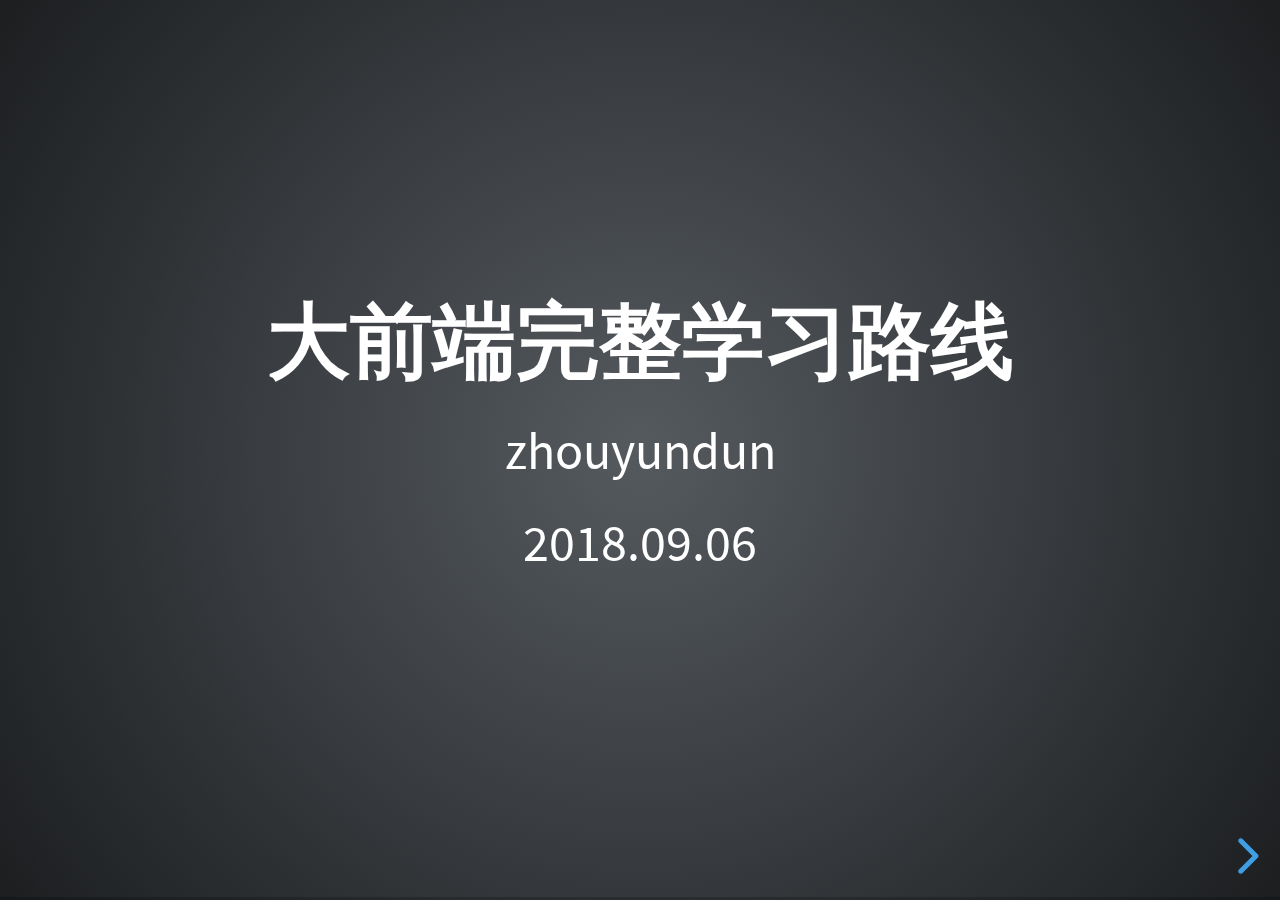
<file: index.html>
<!doctype html>
<html>

<head>
    <meta charset="utf-8">
    <meta name="viewport" content="width=device-width, initial-scale=1.0, maximum-scale=1.0, user-scalable=no">
    <title>大前端完整学习路线</title>
    <link rel="stylesheet" href="/css/reveal.css">
    <link rel="stylesheet" href="/css/theme/black.css">
    <style>
    body {
        background: -webkit-radial-gradient(center, circle cover, #555a5f 0%, #1c1e20 100%)
    }
    </style>
</head>

<body>
    <div class="reveal">
        <div class="slides">
            <section>
                <h2>大前端完整学习路线</h2>
                <p style="text-align: center;">zhouyundun</p>
                <p style="text-align: center;">2018.09.06</p>
            </section>
            <section>
                <h2>①PS+HTML+CSS+JAVASCRIPT</h2>
                <p class="fragment" data-fragment-index="0">结构层(HTML)</p>
                <p class="fragment" data-fragment-index="1">表示层(CSS)</p>
                <p class="fragment" data-fragment-index="2">行为层(JAVASCRIPT)</p>
                <p class="fragment" data-fragment-index="2">JQUERY 简化DOM操作以及特效动画的实现</p>
            </section>
            <section>
                <h2>②HTML5+CSS3和移动Web开发</h2>
                <p class="fragment" data-fragment-index="0">-HTML5表单、音频和视频、离线和本地存储、SVG、Web Socket、Canvas等</p>
                <p class="fragment" data-fragment-index="1">-CSS3阴影、动画、景深和深透、3D效果等(完全可替代之前的flash)</p>
                <p class="fragment" data-fragment-index="2">-响应式概念、删格系统、流式布局、rem、百分比布局以及移动端常用特效Swiper</p>
            </section>
            <section>
                <h2>③HTTP服务和AJAX简易编程</h2>
                <p class="fragment" data-fragment-index="0">-NODEJS、APACHE、NGINX、TOMCAT、IIS</p>
                <p class="fragment" data-fragment-index="1">-JSON和JSON解析、数据绑定和模板技术、JSONP、跨域</p>
            </section>
            <section>
                <h2>④编程思想</h2>
                <p class="fragment" data-fragment-index="0">-面向对象(类Class和实例Instance)-如何把一个效果通过程序实现</p>
                <p class="fragment" data-fragment-index="1">-Rome was not built in a day</p>
                <p class="fragment" data-fragment-index="2">-善用google开发者工具</p>
            </section>
            <section>
                <h2>⑤封装一个属于自己的框架</h2>
                <p class="fragment" data-fragment-index="0">-If I have seen further, it is by standing on the shoulders of giants</p>
                <p class="fragment" data-fragment-index="1">-JQUERY 提供了哪些API?</p>
            </section>
            <section>
                <h2>⑥前端自动化及流行框架</h2>
                <p class="fragment" data-fragment-index="0">-GIT/SVN、NPM/Bower依赖管理工具、Grunt/Gulp/Webpack、FIS3、LESS。</p>
                <p class="fragment" data-fragment-index="1">-MVC框架 Angular.js、Vue.js</p>
            </section>

            <section>
                <h2>⑦模块化组件开发</h2>
                <p class="fragment" data-fragment-index="0">-RequireJS、SeaJS</p>
                <p class="fragment" data-fragment-index="1">-用于管理N多JS库</p>
            </section>

            <section>
                <h2>⑧较火的前端框架和后台框架</h2>
                <p class="fragment" data-fragment-index="0">-Angular.js、Vue.js</p>
                <p class="fragment" data-fragment-index="1">-Drupal、Laravel、WordPress、ThinkPHP等</p>
            </section>

            <section>
                <h2>⑨全栈开发</h2>
                <p class="fragment" data-fragment-index="0">-前端的全栈开发是基于NODEJS</p>
                <p class="fragment" data-fragment-index="1">-这里的全栈开发是
                前端(HTML)+后台(PHP)+服务器(NGINX)</p>
            </section>
            <section data-transition="slide" data-background="#b5533c" data-background-transition="zoom">
              <h1>The End</h1>
              <h1>Thank you :-)</h1>
            </section>
        </div>
    </div>
    <script src="/lib/js/head.min.js"></script>
    <script src="/js/reveal.js"></script>
    <script>
    function getParameterByName(name, url) {
        if (!url) url = window.location.href;
        name = name.replace(/[\[\]]/g, '\\$&');
        var regex = new RegExp('[?&]' + name + '(=([^&#]*)|&|#|$)'),
            results = regex.exec(url);
        if (!results) return null;
        if (!results[2]) return '';
        return decodeURIComponent(results[2].replace(/\+/g, ' '));
    }
    var role = getParameterByName('role');
    role = role === 'master' ? role : 'client';

    Reveal.initialize({
        history: true,

        multiplex: {
            secret: '15359824935284436230',
            id: 'b686a025b7a9a61a',
            url: 'http://192.168.1.111:1948'
        },

        dependencies: [{
            src: 'plugin/socket.io.min.js',
            async: true
        }, {
            src: 'plugin/multiplex/' + role + '.js',
            async: true
        }, {
            src: 'plugin/markdown/marked.js'
        }, {
            src: 'plugin/markdown/markdown.js'
        }, {
            src: 'plugin/notes/notes.js',
            async: true
        }, {
            src: 'plugin/highlight/highlight.js',
            async: true,
            callback: function() {
                hljs.initHighlightingOnLoad();
            }
        }]
    });
    </script>
<script type="text/javascript" charset="utf-8" src="http://192.168.1.111:8132/livereload.js"></script></body>

</html>
</file>
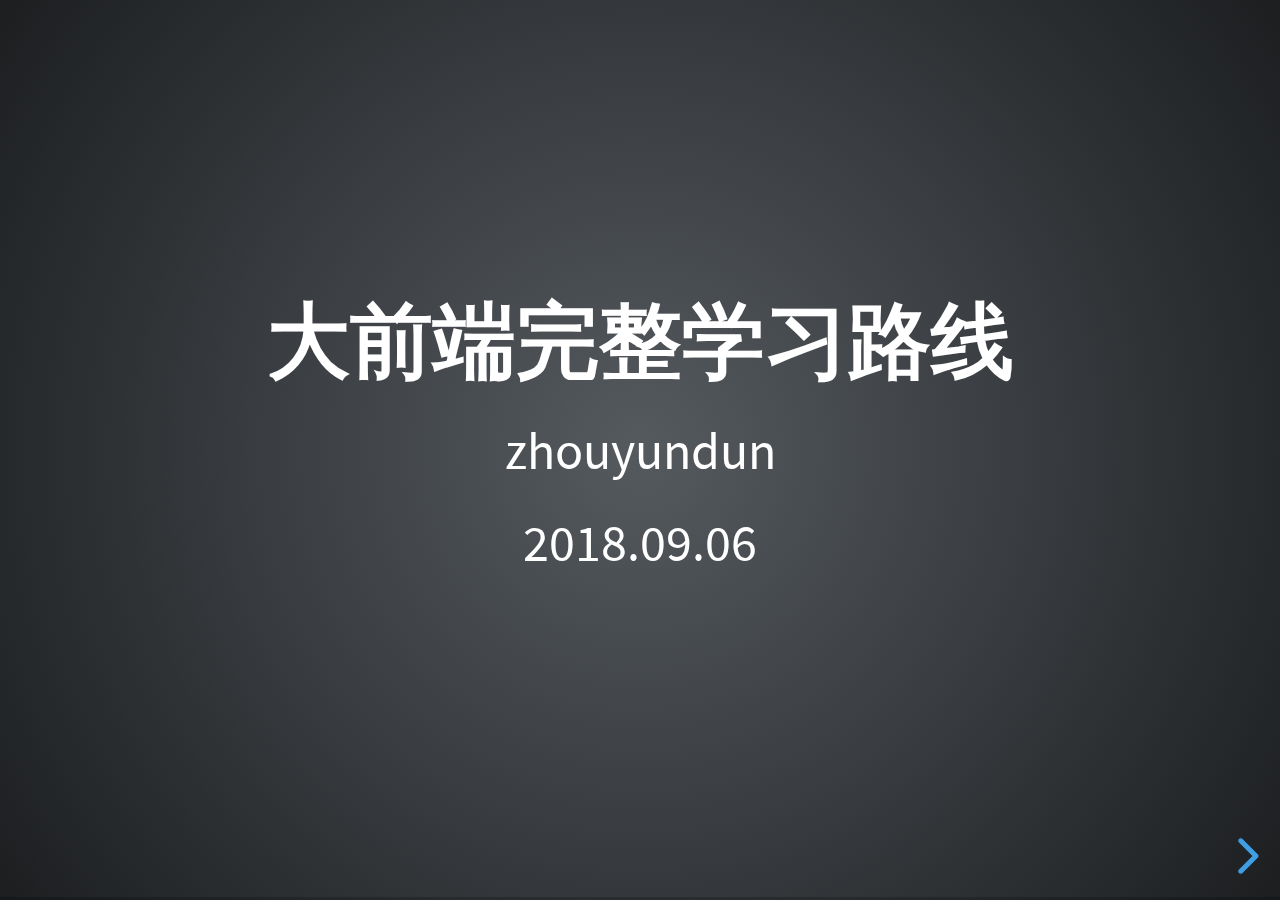
<file: p1/index.html>
<!doctype html>
<html>

<head>
    <meta charset="utf-8">
    <meta name="viewport" content="width=device-width, initial-scale=1.0, maximum-scale=1.0, user-scalable=no">
    <title>大前端完整学习路线</title>
    <link rel="stylesheet" href="css/reveal.css">
    <link rel="stylesheet" href="css/theme/black.css">
    <style>
    body {
        background: -webkit-radial-gradient(center, circle cover, #555a5f 0%, #1c1e20 100%)
    }
    </style>
</head>

<body>
    <div class="reveal">
        <div class="slides">
            <section>
                <h2>大前端完整学习路线</h2>
                <p style="text-align: center;">zhouyundun</p>
                <p style="text-align: center;">2018.09.06</p>
            </section>
            <section>
                <h2>①HTML+CSS+JAVASCRIPT</h2>
                <p class="fragment" data-fragment-index="0">结构层(HTML)</p>
                <p class="fragment" data-fragment-index="1">表示层(CSS)</p>
                <p class="fragment" data-fragment-index="2">行为层(JAVASCRIPT)</p>
                <p class="fragment" data-fragment-index="2">JQUERY 简化DOM操作以及特效动画的实现</p>
            </section>
            <section>
                <h2>②HTML5+CSS3和移动开发</h2>
                <p class="fragment" data-fragment-index="0">-HTML5表单、音频和视频、离线和本地存储、SVG、Web Socket、Canvas等</p>
                <p class="fragment" data-fragment-index="1">-CSS3阴影、动画、景深和深透、3D效果等(完全可替代之前的flash)</p>
                <p class="fragment" data-fragment-index="2">-响应式概念、删格系统、流式布局、rem、百分比布局以及移动端常用特效Swiper</p>
            </section>
            <section>
                <h2>③HTTP服务和AJAX简易编程</h2>
                <p class="fragment" data-fragment-index="0">-NODEJS、APACHE、NGINX、TOMCAT、IIS</p>
                <p class="fragment" data-fragment-index="1">-JSON和JSON解析、数据绑定和模板技术、JSONP、跨域</p>
            </section>
            <section>
                <h2>④编程思想</h2>
                <p class="fragment" data-fragment-index="0">-面向对象(类Class和实例Instance)-如何把一个效果通过程序实现</p>
                <p class="fragment" data-fragment-index="1">-Rome was not built in a day</p>
                <p class="fragment" data-fragment-index="2">-善用google开发者工具</p>
            </section>
            <section>
                <h2>⑤封装一个属于自己的框架</h2>
                <p class="fragment" data-fragment-index="0">-If I have seen further, it is by standing on the shoulders of giants</p>
                <p class="fragment" data-fragment-index="1">-JQUERY 提供了哪些API?</p>
            </section>
            <section>
                <h2>⑥前端自动化及流行框架</h2>
                <p class="fragment" data-fragment-index="0">-GIT/SVN、NPM/Bower依赖管理工具、Grunt/Gulp/Webpack、FIS3、LESS。</p>
                <p class="fragment" data-fragment-index="1">-MVC框架 Angular.js、Vue.js</p>
            </section>

            <section>
                <h2>⑦模块化组件开发</h2>
                <p class="fragment" data-fragment-index="0">-RequireJS、SeaJS</p>
                <p class="fragment" data-fragment-index="1">-用于管理N多JS库</p>
            </section>

            <section>
                <h2>⑧较火的前端框架和后台框架</h2>
                <p class="fragment" data-fragment-index="0">-Angular.js、Vue.js</p>
                <p class="fragment" data-fragment-index="1">-Drupal、Laravel、WordPress、ThinkPHP等</p>
            </section>

            <section>
                <h2>⑨全栈开发</h2>
                <p class="fragment" data-fragment-index="0">-前端的全栈开发是基于NODEJS</p>
                <p class="fragment" data-fragment-index="1">-这里的全栈开发是
                前端(HTML)+后台(PHP)+服务器(NGINX)</p>
            </section>
            <section data-transition="slide" data-background="#b5533c" data-background-transition="zoom">
              <h1>The End</h1>
              <h1>Thank you :-)</h1>
            </section>
        </div>
    </div>
    <script src="lib/js/head.min.js"></script>
    <script src="js/reveal.js"></script>
    <script>
    function getParameterByName(name, url) {
        if (!url) url = window.location.href;
        name = name.replace(/[\[\]]/g, '\\$&');
        var regex = new RegExp('[?&]' + name + '(=([^&#]*)|&|#|$)'),
            results = regex.exec(url);
        if (!results) return null;
        if (!results[2]) return '';
        return decodeURIComponent(results[2].replace(/\+/g, ' '));
    }
    var role = getParameterByName('role');
    role = role === 'master' ? role : 'client';

    Reveal.initialize({
        history: true,

        // multiplex: {
        //     secret: '15359824935284436230',
        //     id: 'b686a025b7a9a61a',
        //     url: 'http://192.168.1.111:1948'
        // },

        multiplex: {
            secret: '15360212779997577668',
            id: '9b938536811568c9',
            url: 'https://reveal-js-multiplex-ccjbegmaii.now.sh'
        },
        dependencies: [{
            src: 'plugin/socket.io.min.js',
            async: true
        }, {
            src: 'plugin/multiplex/' + role + '.js',
            async: true
        }, {
            src: 'plugin/markdown/marked.js'
        }, {
            src: 'plugin/markdown/markdown.js'
        }, {
            src: 'plugin/notes/notes.js',
            async: true
        }, {
            src: 'plugin/highlight/highlight.js',
            async: true,
            callback: function() {
                hljs.initHighlightingOnLoad();
            }
        }]
    });
    </script>
</body>

</html>
</file>
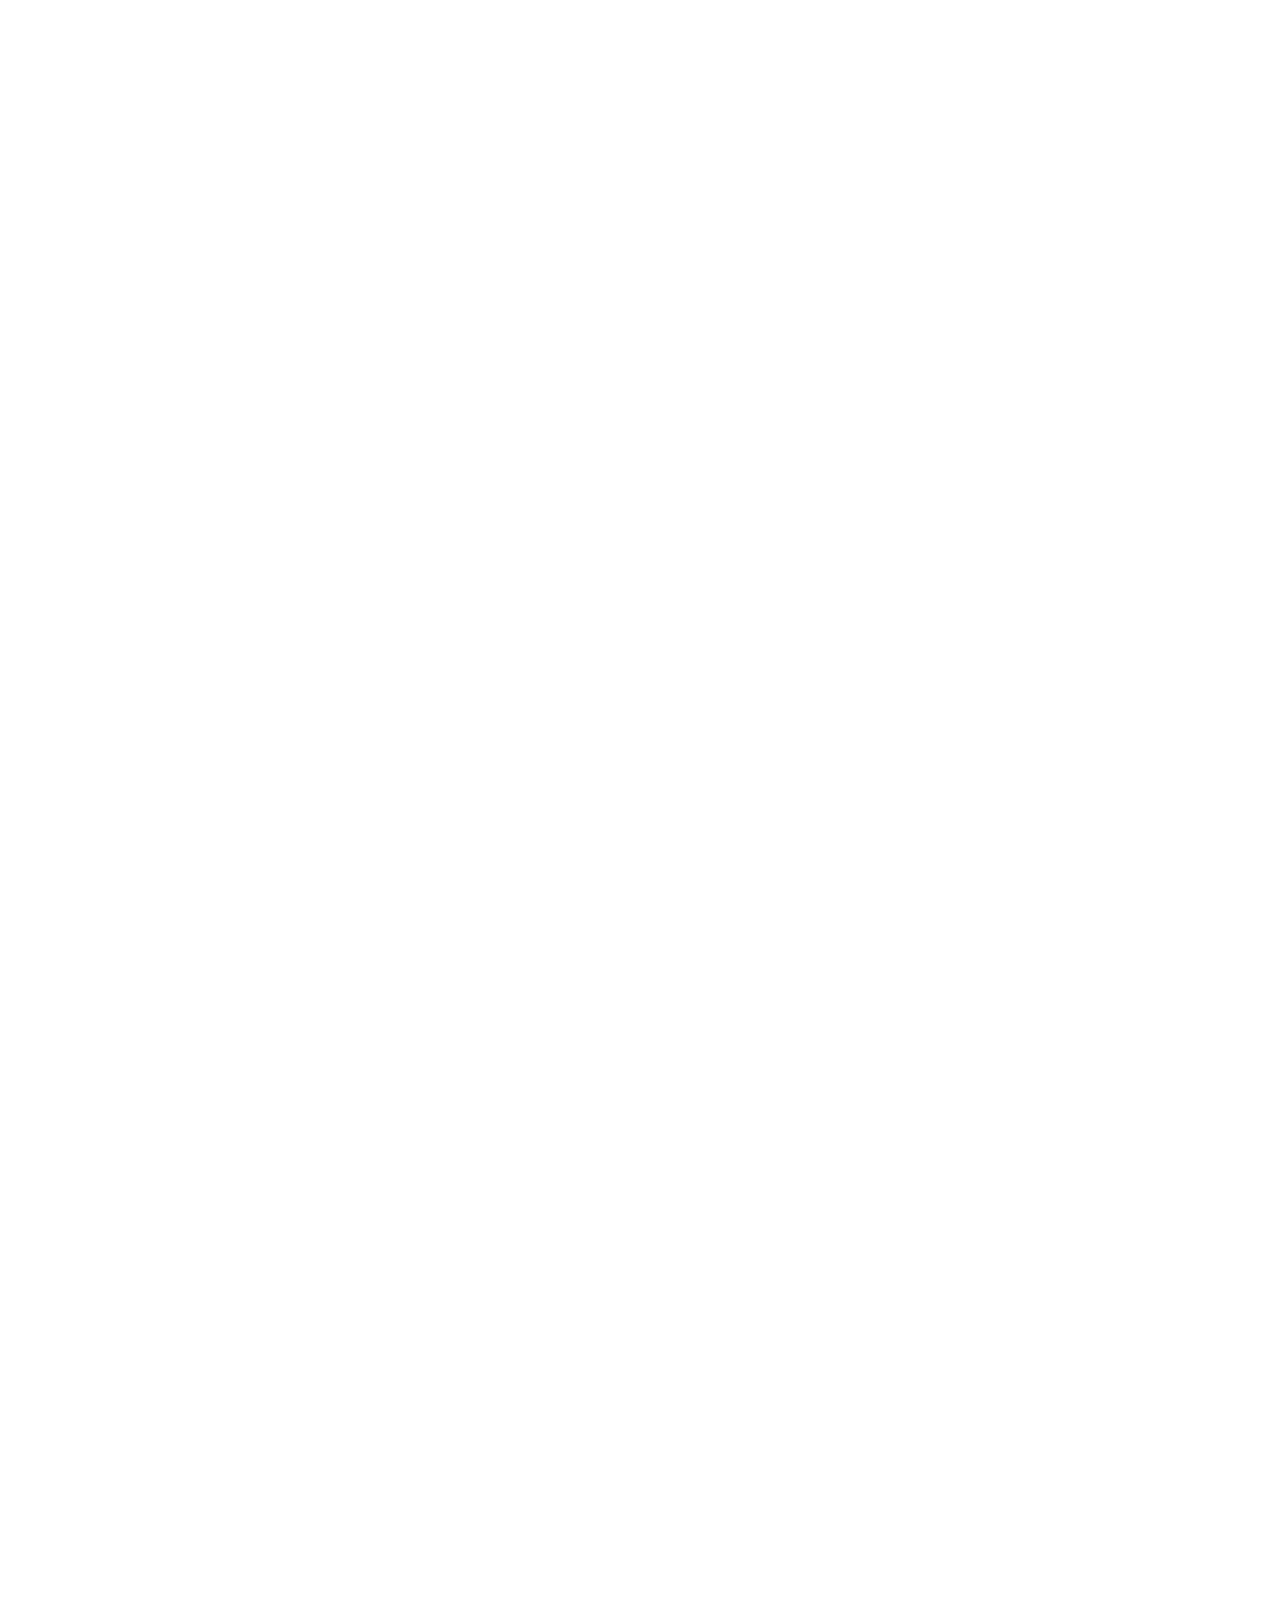
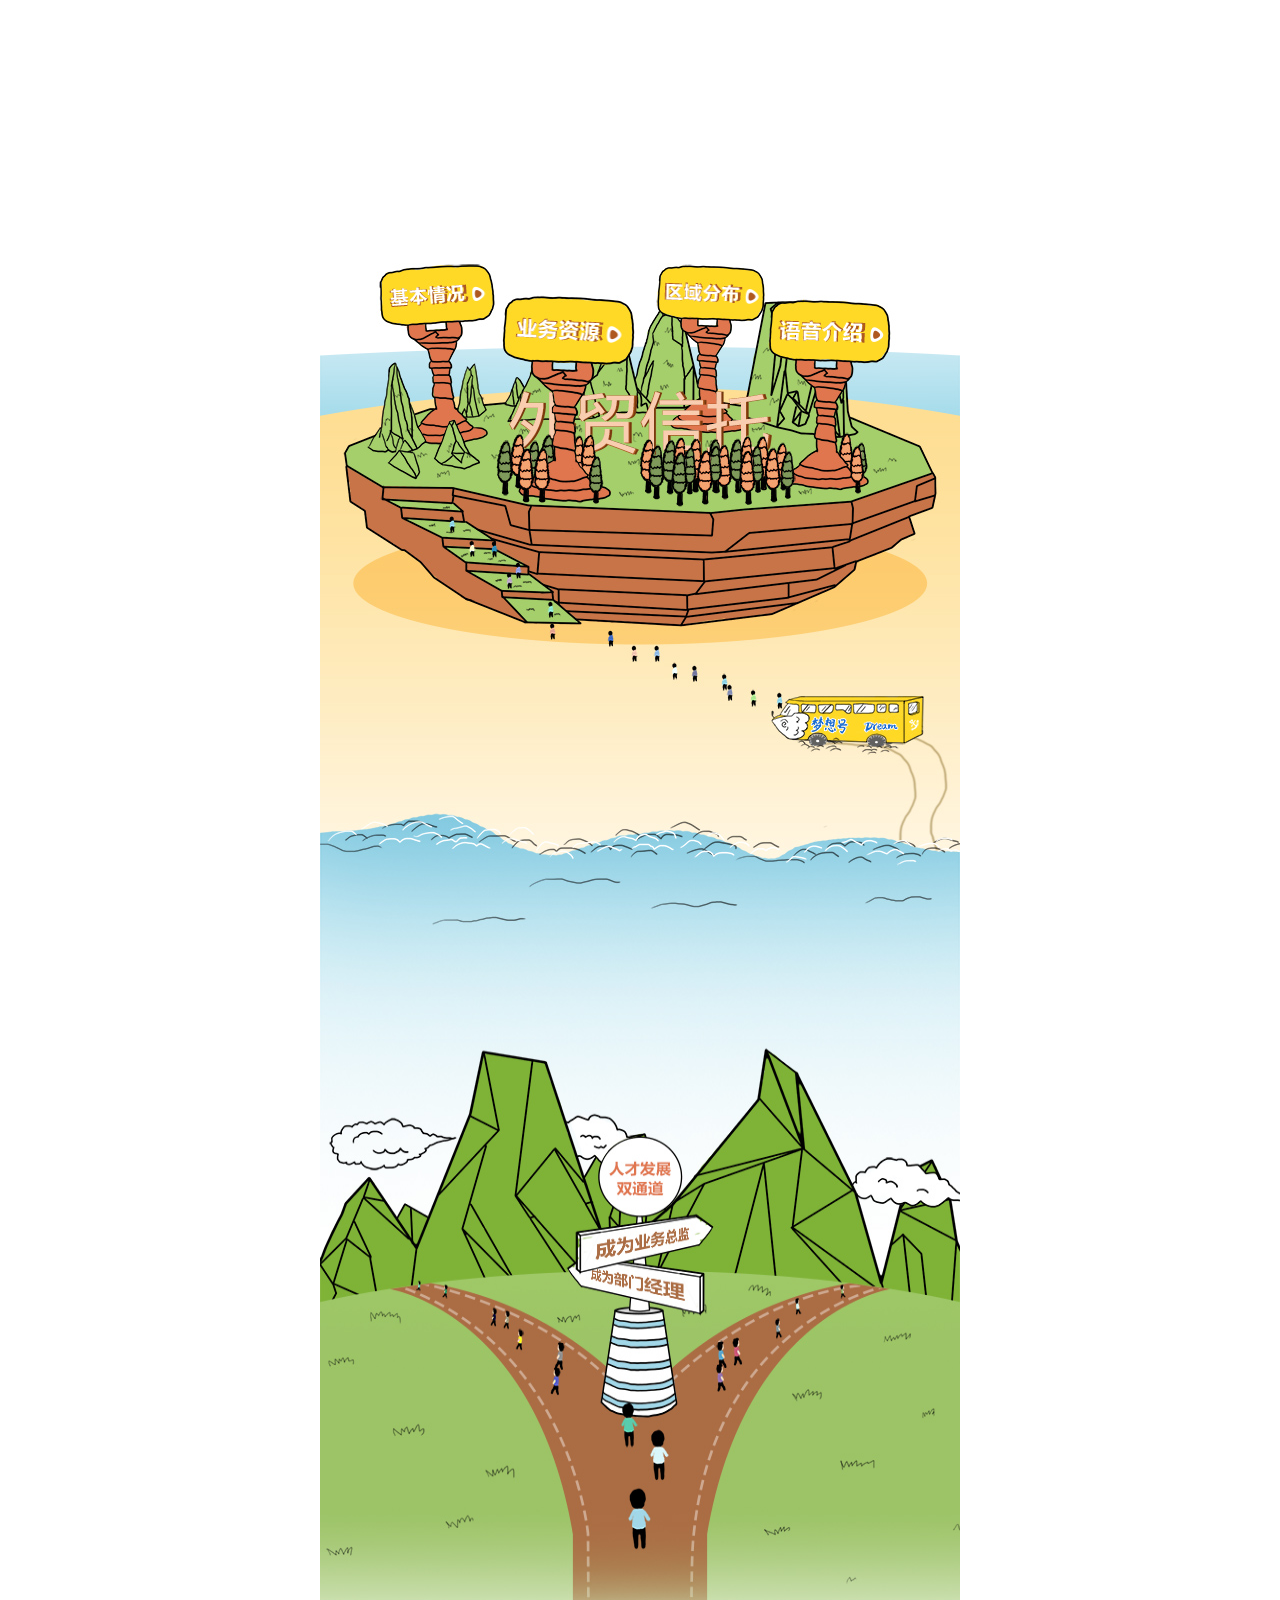
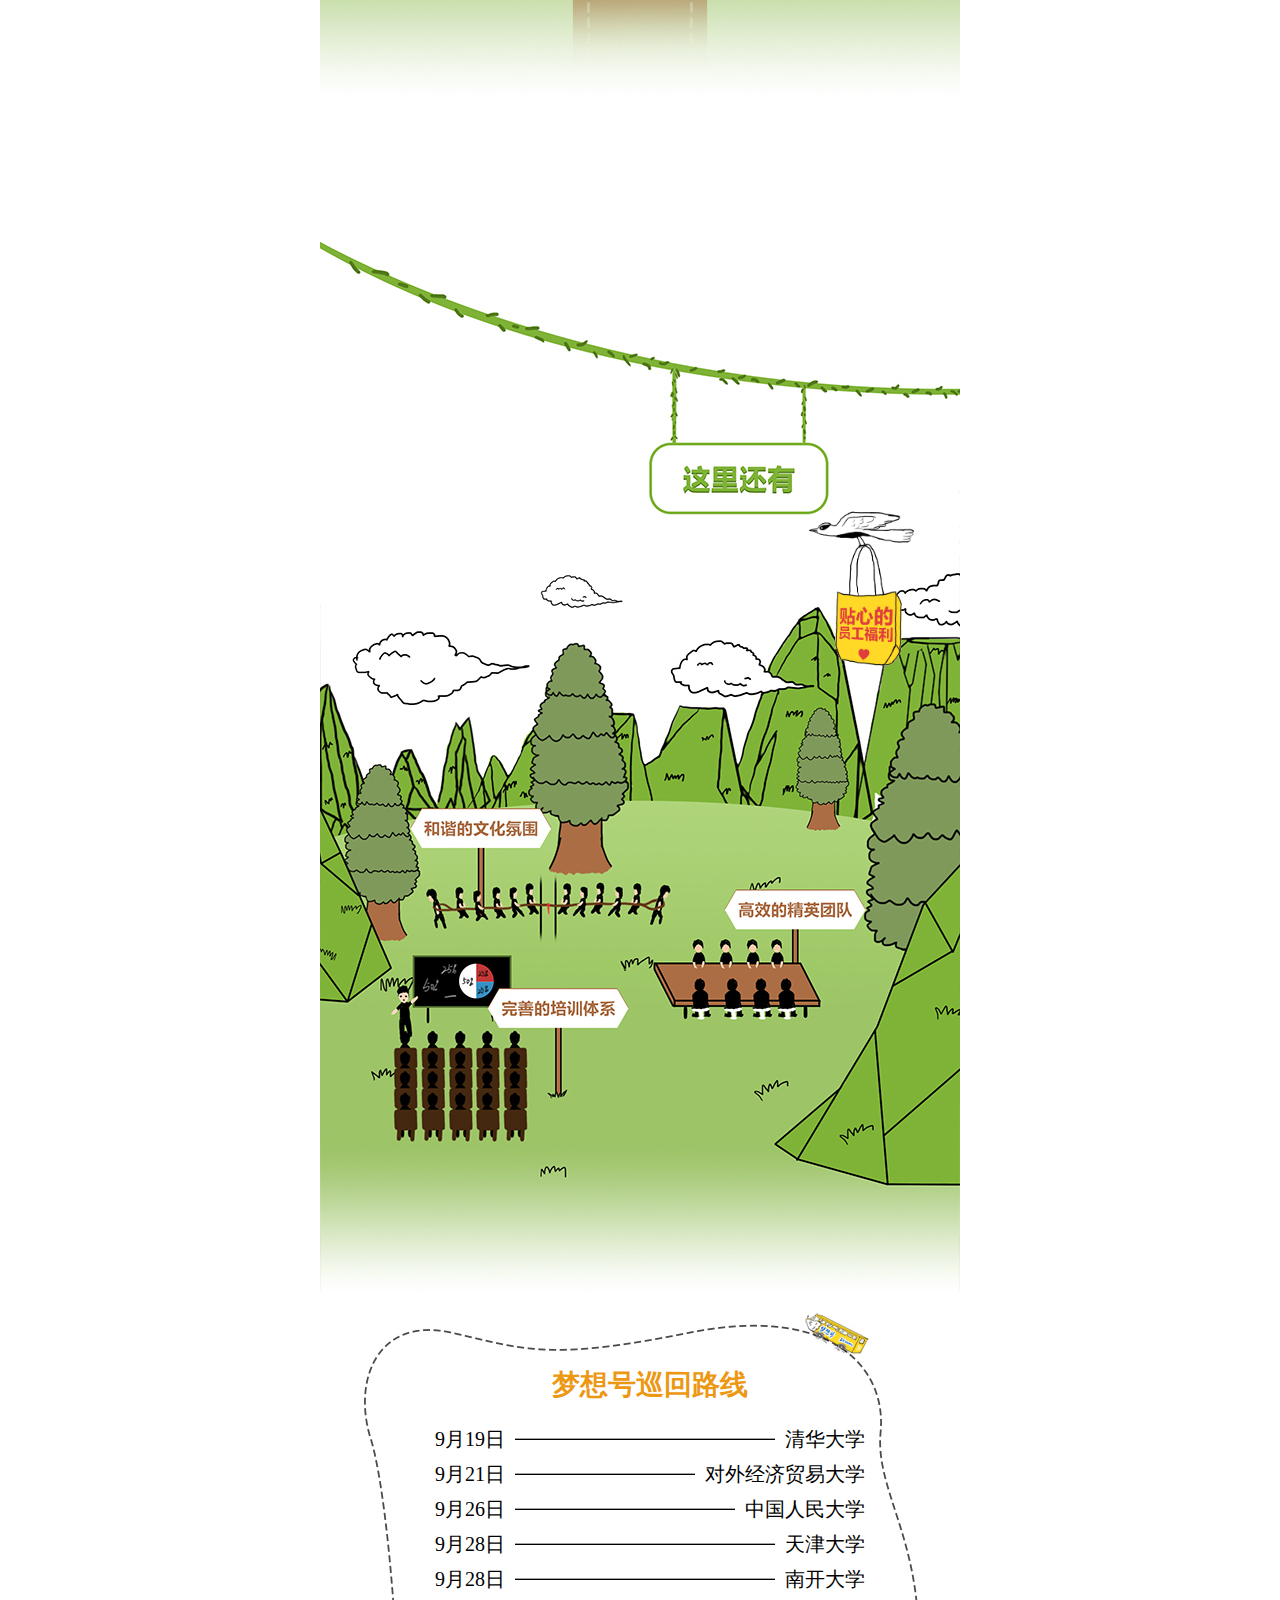
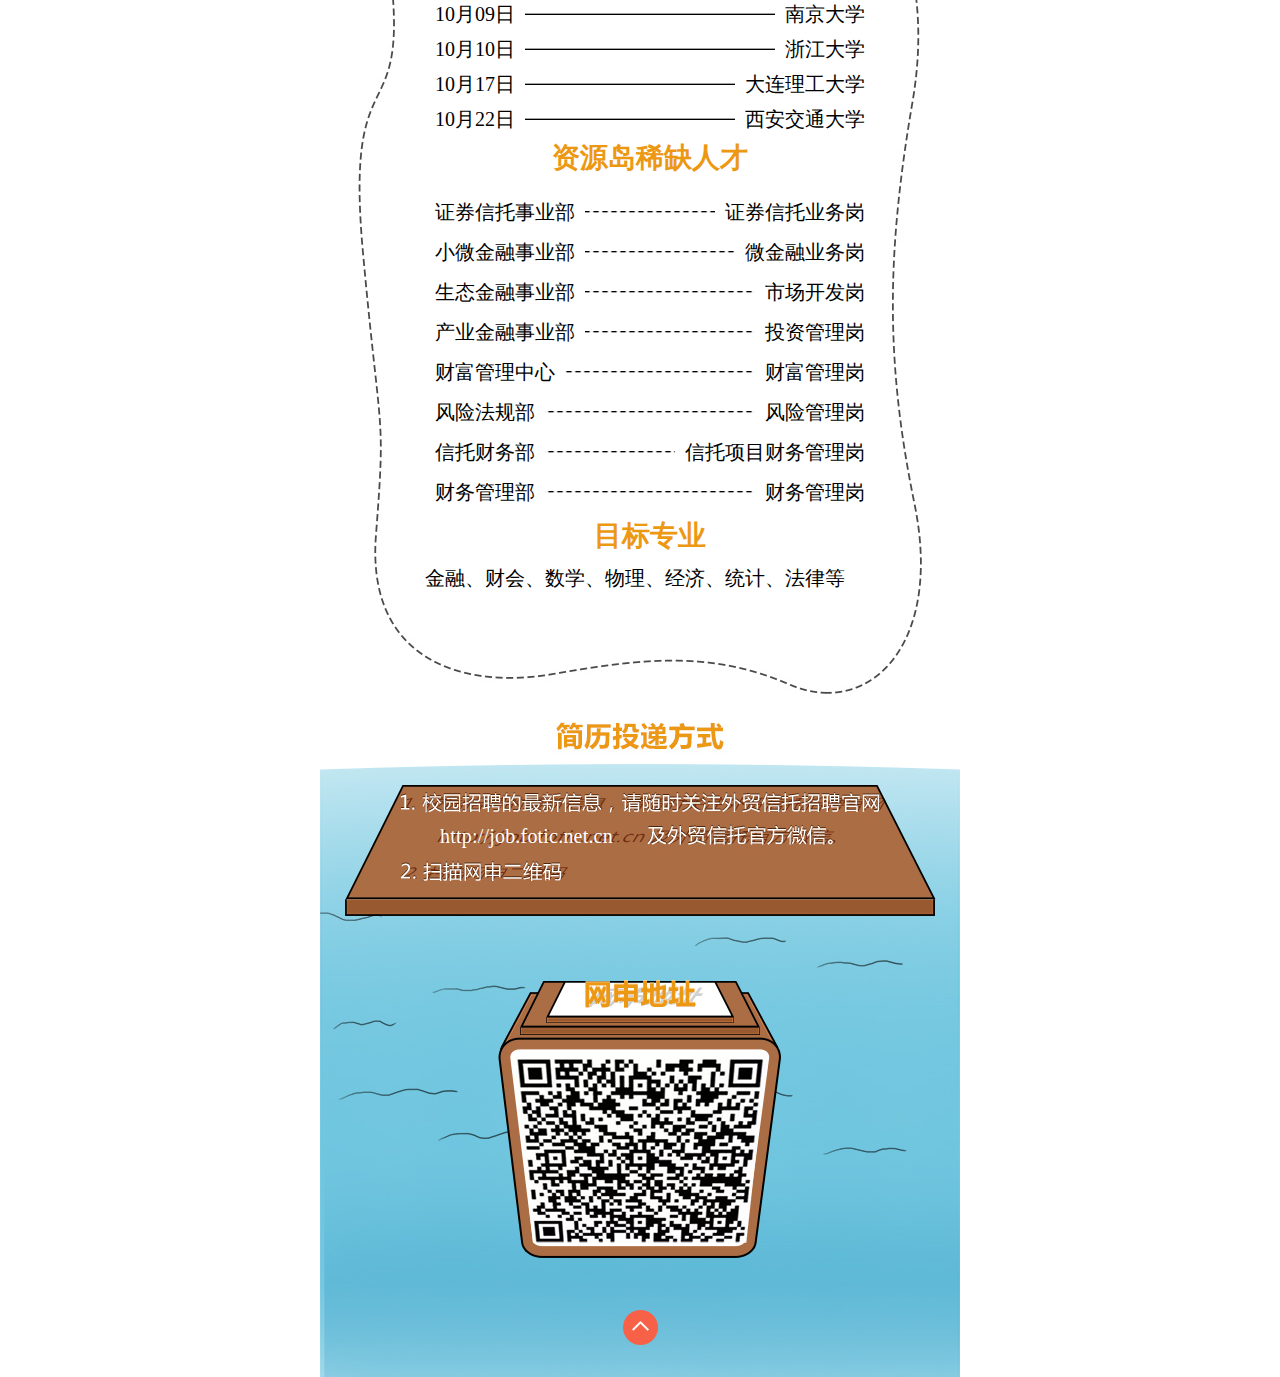
<file: t2/index.html>
﻿<!DOCTYPE html>
<html>

<head>
    <meta charset="UTF-8">
    <meta charset="utf-8">
    <meta http-equiv="Content-Type" content="text/html;" />
    <meta name="apple-mobile-web-app-capable" content="yes">
    <meta name="renderer" content="webkit|ie-comp|ie-stand">
    <meta content="yes" name="apple-mobile-web-app-capable" />
    <meta content="yes" name="apple-touch-fullscreen" />
    <meta content="telephone=no,email=no" name="format-detection" />
    <meta content="fullscreen=yes,preventMove=no" name="ML-Config" />
    <meta name="apple-mobile-web-app-capable" content="yes" />
    <meta name="apple-mobile-web-app-status-bar-style" content="black" />
    <meta name="format-detection" content="telephone=no; email=no" />
    <meta name="x5-fullscreen" content="true" />
    <meta content="width=device-width,initial-scale=1.0,maximum-scale=1.0,user-scalable=0" name="viewport" />
    <title>标题内容</title>
    <meta name="keywords" content="标题内容关键字">
    <meta name="description" content="标题内容描述" />
    <link rel="stylesheet" href="css/normalize.css">
    <link href="css/h5.css" rel="stylesheet">
    <link rel="stylesheet" type="text/css" href="css/animate.css" />
    <link href="css/audio.css" rel="stylesheet">
    <script src="js/flexible.min.js"></script>
    <script src="js/jquery-1.11.2.min.js"></script>
    <script src="js/wow.min.js"></script>
    
    


</head>

<body>
    <!--此图片必须放在body标签的最前面，且高度必须为屏幕宽度的80%  -->
        <img src="images/litpic.jpg" style="position:absolute; top:0; left:0;  width: 80%; z-index:-1;opacity: 0; ">
    <!-- 此处放其他元素 -->
    <div id="loading">
        <div class="spinner">
            <div class="rect1"></div>
            <div class="rect2"></div>
            <div class="rect3"></div>
            <div class="rect4"></div>
            <div class="rect5"></div>
        </div>

    </div>
    <div class="loadwrap">
        <div id="caseBlanche">
            <div id="rond">
                <div id="test"></div>
            </div>
            <div id="load">
                <i>test.com</i>
            </div>
            <div class="loading">Loading ... <br /><span>0</span>%</div>
        </div>
    </div>



    <div class="wrap clearfix">
        <a href="javascript:;" class="arr"><img src="images/arr.png" /></a>
        <section class="header"></section>
        <section class="s1">
            <img src="images/verychang.png" class="im1">
            <img src="images/z_1.png" class="im2">
            <img src="images/z_2.png" class="im3">
            <img src="images/z_3.png" class="im4">
            <img src="images/z_4.png" class="im5">
            <img src="images/z_4.png" class="im6">
            <img src="images/z_5.png" class="im7">
            <img src="images/z_6.png" class="im8">
            <img src="images/z_7.png" class="im9">
            <img src="images/z_8.png" class="im10 wow" data-wow-duration="2s" data-wow-delay="0.5s">
        </section>

        <div class="s2 clearfix">
            <img src="images/z2-0.jpg" alt="" class="img11">
            <img src="images/z2-1.png" alt="" class="img12 wow slideInLeft" data-wow-duration="2s" data-wow-delay="0.5s">
            <img src="images/z2-2.png" alt="" class="img13 wow slideInRight" data-wow-duration="2s" data-wow-delay="0.5s">
            <img src="images/z2-3.png" alt="" class="img14 wow bounceIn" data-wow-duration="2s" data-wow-delay="0.5s">
            <img src="images/z2-4.png" alt="" class="img15">
            <a href="javascript:;" class="btn btn1"></a>
            <a href="javascript:;" class="btn btn2"></a>
            <a href="javascript:;" class="btn btn3"></a>
            <a href="javascript:;" class="btn btn4"></a>

        </div>

        <div class="s3">
            <img src="images/z3-0.jpg" alt=""  class="img16"> 
            <img src="images/z3-1.png" alt=""  class="img17 wow bounceIn" data-wow-duration="2s" data-wow-delay="0.5s"> 
        </div>
        
        <div class="s4">
            <img src="images/z4-0.jpg" alt="" class="img18">
            <img src="images/z4-2.png" alt="" class="img19 wow bounceIn" data-wow-duration="2s" data-wow-delay="0.5s">
            <img src="images/z4-1.gif" alt="" class="img21">
        </div>

        <div class="s5">
            <img src="images/z5-0.jpg" alt="" class="img22">
            <div class="s5-1">
                <div class="s5-t">梦想号巡回路线</div>
                <div class="list1">
                    <div class="list1m clearfix">
                        <div class="list1ml">9月19日</div>
                        <div class="list1mr">清华大学</div>
                    </div>
                    <div class="list1m clearfix">
                        <div class="list1ml">9月21日</div>
                        <div class="list1mr">对外经济贸易大学</div>
                    </div>
                    <div class="list1m clearfix">
                        <div class="list1ml">9月26日</div>
                        <div class="list1mr">中国人民大学</div>
                    </div>
                    <div class="list1m clearfix">
                        <div class="list1ml">9月28日</div>
                        <div class="list1mr">天津大学</div>
                    </div>
                    <div class="list1m clearfix">
                        <div class="list1ml">9月28日</div>
                        <div class="list1mr">南开大学</div>
                    </div>
                    <div class="list1m clearfix">
                        <div class="list1ml">10月09日</div>
                        <div class="list1mr">南京大学</div>
                    </div>
                    <div class="list1m clearfix">
                        <div class="list1ml">10月10日</div>
                        <div class="list1mr">浙江大学</div>
                    </div>
                    <div class="list1m clearfix">
                        <div class="list1ml">10月17日</div>
                        <div class="list1mr">大连理工大学</div>
                    </div>
                    <div class="list1m clearfix">
                        <div class="list1ml">10月22日</div>
                        <div class="list1mr">西安交通大学</div>
                    </div>
                </div>
                <div class="s5-t">资源岛稀缺人才</div>
                <div class="list2">
                    <div class="list2m  clearfix">
                        <div class="list2ml">证券信托事业部</div>
                        <div class="list2mr">证券信托业务岗</div>
                    </div>
                    <div class="list2m  clearfix">
                        <div class="list2ml">小微金融事业部</div>
                        <div class="list2mr">微金融业务岗</div>
                    </div>
                    <div class="list2m  clearfix">
                        <div class="list2ml">生态金融事业部</div>
                        <div class="list2mr">市场开发岗</div>
                    </div>
                    <div class="list2m  clearfix">
                        <div class="list2ml">产业金融事业部</div>
                        <div class="list2mr">投资管理岗</div>
                    </div>
                    <div class="list2m  clearfix">
                        <div class="list2ml">财富管理中心</div>
                        <div class="list2mr">财富管理岗</div>
                    </div>
                    <div class="list2m  clearfix">
                        <div class="list2ml">风险法规部</div>
                        <div class="list2mr">风险管理岗</div>
                    </div>
                    <div class="list2m  clearfix">
                        <div class="list2ml">信托财务部</div>
                        <div class="list2mr">信托项目财务管理岗</div>
                    </div>
                    <div class="list2m  clearfix">
                        <div class="list2ml">财务管理部</div>
                        <div class="list2mr">财务管理岗</div>
                    </div>
                </div>
                <div class="s5-t">目标专业</div>

                <div class="s5-p">金融、财会、数学、物理、经济、统计、法律等</div>

            </div>
        </div>
        <div class="s6">
            <img src="images/z6-0.jpg" alt="" class="img23">
            <p class="s6-1">http://job.fotic.net.cn</p>
        </div>
    </div>

    <div class="tc" id="tc1">
        <h2>基本情况</h2>
        <p>30余年历史、中化集团（500强央企）核心成员、
中国信托业协会副会长单位之一；</p>
        <a href="javascript:;" class="close"></a>
    </div>
    <div class="tc" id="tc2">
        <h2>业务资源</h2>
        <p>6大核心业务：小微金融、证券信托、金融同业、资本市场、产业金融、财富管理；截至2017年，公司资产管理规模超5000亿，净资产89.53亿，利润总额21.19亿。</p>
        <a href="javascript:;" class="close"></a>
    </div>
    <div class="tc" id="tc3">
        <h2>区域分布</h2>
        <p>总公司坐落于北京，在西北、华东、华南、西南区
域均有战略布局，业务范围辐射全国。</p>
<a href="javascript:;" class="close"></a>
    </div>
    <div class="tc" id="tc4">
        <h2>语音介绍</h2>
        <div class="audio green-audio-player">
          <div class="loading">
            <div class="spinner"></div>
          </div>
          <div class="play-pause-btn">  
            <svg xmlns="http://www.w3.org/2000/svg" width="18" height="24" viewBox="0 0 18 24">
              <path fill="#566574" fill-rule="evenodd" d="M18 12L0 24V0" class="play-pause-icon" id="playPause">
            </svg>
          </div>
          
          <div class="controls">
            <span class="current-time">0:00</span>
            <div class="slider" data-direction="horizontal">
              <div class="progress">
                <div class="pin" id="progress-pin" data-method="rewind"></div>
              </div>
            </div>
            <span class="total-time">0:00</span>
          </div>
          
          <div class="volume">
            <div class="volume-btn">
              <svg xmlns="http://www.w3.org/2000/svg" width="24" height="24" viewBox="0 0 24 24">
                <path fill="#566574" fill-rule="evenodd" d="M14.667 0v2.747c3.853 1.146 6.666 4.72 6.666 8.946 0 4.227-2.813 7.787-6.666 8.934v2.76C20 22.173 24 17.4 24 11.693 24 5.987 20 1.213 14.667 0zM18 11.693c0-2.36-1.333-4.386-3.333-5.373v10.707c2-.947 3.333-2.987 3.333-5.334zm-18-4v8h5.333L12 22.36V1.027L5.333 7.693H0z" id="speaker">
              </svg>
            </div>
            <div class="volume-controls hidden">
              <div class="slider" data-direction="vertical">
                <div class="progress">
                  <div class="pin" id="volume-pin" data-method="changeVolume"></div>
                </div>
              </div>
            </div>
          </div>
          
          <audio >
            <source src="http://rm.sina.com.cn/wm/VZ2010050511043310440VK/music/MUSIC1005051622027270.mp3"  type="audio/mpeg">
          </audio>
        </div>
        <a href="javascript:;" class="close"></a>
    </div>
    
    
    <script src="js/audio.js"></script>
    <script type="text/javascript">

    var images = [],
        count = 0;
    $('html,body').find('img').each(function(i) {
        images[i] = $(this).attr('src');
    });
    for (var i = 0; i < images.length; i++) {
        img = new Image;
        img.src = images[i];
        img.onload = function() {
            count++;
            var per = Math.floor(count / images.length * 100);
            $('.loading span').text(per);
            if (count == images.length) {
                setTimeout(begin, 500);
                function begin() {
                    $('.loadwrap').fadeOut(100, function() {
                        $('.s1').addClass('cur');
                    });
                }
            }
        }
    };

    var wow = new WOW({
        boxClass: 'wow',
        animateClass: 'animated',
        offset: 0,
        mobile: true,
        live: true
    });
    wow.init();


    $('.btn1').click(function(){
        $('#tc1').show().addClass('fadeInDown');
    });
    $('.btn2').click(function(){
        $('#tc2').show().addClass('fadeInDown');
    });
    $('.btn3').click(function(){
        $('#tc3').show().addClass('fadeInDown');
    });
    $('.btn4').click(function(){
        $('#tc4').show().addClass('fadeInDown');
    });
    $('.close').click(function(){
        $('.tc').removeClass('fadeInDown').hide();
        player.pause();
    });


    </script>
</body>
</html>
</file>
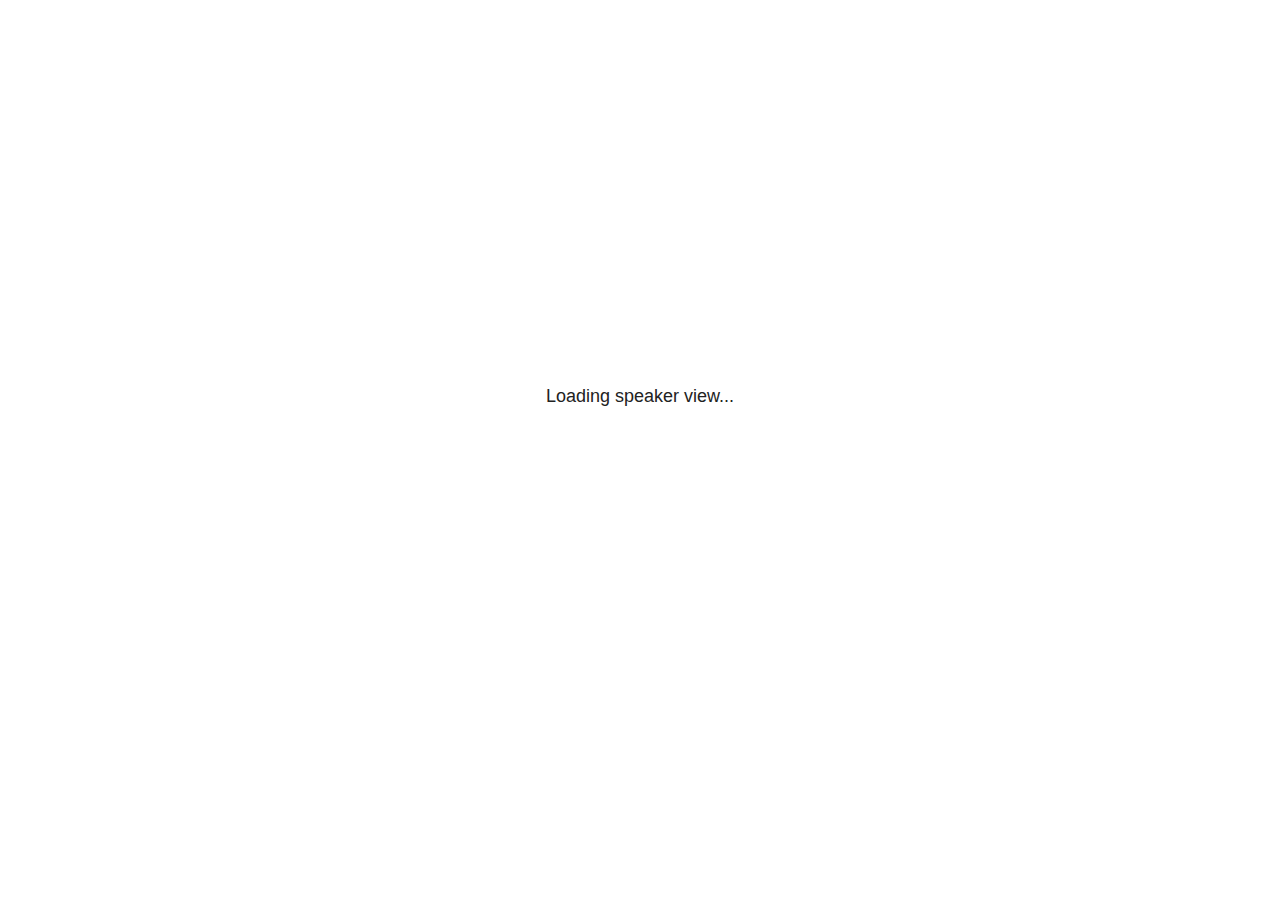
<file: plugin/notes/notes.html>
<!doctype html>
<html lang="en">
	<head>
		<meta charset="utf-8">

		<title>reveal.js - Slide Notes</title>

		<style>
			body {
				font-family: Helvetica;
				font-size: 18px;
			}

			#current-slide,
			#upcoming-slide,
			#speaker-controls {
				padding: 6px;
				box-sizing: border-box;
				-moz-box-sizing: border-box;
			}

			#current-slide iframe,
			#upcoming-slide iframe {
				width: 100%;
				height: 100%;
				border: 1px solid #ddd;
			}

			#current-slide .label,
			#upcoming-slide .label {
				position: absolute;
				top: 10px;
				left: 10px;
				z-index: 2;
			}

			#connection-status {
				position: absolute;
				top: 0;
				left: 0;
				width: 100%;
				height: 100%;
				z-index: 20;
				padding: 30% 20% 20% 20%;
				font-size: 18px;
				color: #222;
				background: #fff;
				text-align: center;
				box-sizing: border-box;
				line-height: 1.4;
			}

			.overlay-element {
				height: 34px;
				line-height: 34px;
				padding: 0 10px;
				text-shadow: none;
				background: rgba( 220, 220, 220, 0.8 );
				color: #222;
				font-size: 14px;
			}

			.overlay-element.interactive:hover {
				background: rgba( 220, 220, 220, 1 );
			}

			#current-slide {
				position: absolute;
				width: 60%;
				height: 100%;
				top: 0;
				left: 0;
				padding-right: 0;
			}

			#upcoming-slide {
				position: absolute;
				width: 40%;
				height: 40%;
				right: 0;
				top: 0;
			}

			/* Speaker controls */
			#speaker-controls {
				position: absolute;
				top: 40%;
				right: 0;
				width: 40%;
				height: 60%;
				overflow: auto;
				font-size: 18px;
			}

				.speaker-controls-time.hidden,
				.speaker-controls-notes.hidden {
					display: none;
				}

				.speaker-controls-time .label,
				.speaker-controls-pace .label,
				.speaker-controls-notes .label {
					text-transform: uppercase;
					font-weight: normal;
					font-size: 0.66em;
					color: #666;
					margin: 0;
				}

				.speaker-controls-time, .speaker-controls-pace {
					border-bottom: 1px solid rgba( 200, 200, 200, 0.5 );
					margin-bottom: 10px;
					padding: 10px 16px;
					padding-bottom: 20px;
					cursor: pointer;
				}

				.speaker-controls-time .reset-button {
					opacity: 0;
					float: right;
					color: #666;
					text-decoration: none;
				}
				.speaker-controls-time:hover .reset-button {
					opacity: 1;
				}

				.speaker-controls-time .timer,
				.speaker-controls-time .clock {
					width: 50%;
				}

				.speaker-controls-time .timer,
				.speaker-controls-time .clock,
				.speaker-controls-time .pacing .hours-value,
				.speaker-controls-time .pacing .minutes-value,
				.speaker-controls-time .pacing .seconds-value {
					font-size: 1.9em;
				}

				.speaker-controls-time .timer {
					float: left;
				}

				.speaker-controls-time .clock {
					float: right;
					text-align: right;
				}

				.speaker-controls-time span.mute {
					opacity: 0.3;
				}

				.speaker-controls-time .pacing-title {
					margin-top: 5px;
				}

				.speaker-controls-time .pacing.ahead {
					color: blue;
				}

				.speaker-controls-time .pacing.on-track {
					color: green;
				}

				.speaker-controls-time .pacing.behind {
					color: red;
				}

				.speaker-controls-notes {
					padding: 10px 16px;
				}

				.speaker-controls-notes .value {
					margin-top: 5px;
					line-height: 1.4;
					font-size: 1.2em;
				}

			/* Layout selector */
			#speaker-layout {
				position: absolute;
				top: 10px;
				right: 10px;
				color: #222;
				z-index: 10;
			}
				#speaker-layout select {
					position: absolute;
					width: 100%;
					height: 100%;
					top: 0;
					left: 0;
					border: 0;
					box-shadow: 0;
					cursor: pointer;
					opacity: 0;

					font-size: 1em;
					background-color: transparent;

					-moz-appearance: none;
					-webkit-appearance: none;
					-webkit-tap-highlight-color: rgba(0, 0, 0, 0);
				}

				#speaker-layout select:focus {
					outline: none;
					box-shadow: none;
				}

			.clear {
				clear: both;
			}

			/* Speaker layout: Wide */
			body[data-speaker-layout="wide"] #current-slide,
			body[data-speaker-layout="wide"] #upcoming-slide {
				width: 50%;
				height: 45%;
				padding: 6px;
			}

			body[data-speaker-layout="wide"] #current-slide {
				top: 0;
				left: 0;
			}

			body[data-speaker-layout="wide"] #upcoming-slide {
				top: 0;
				left: 50%;
			}

			body[data-speaker-layout="wide"] #speaker-controls {
				top: 45%;
				left: 0;
				width: 100%;
				height: 50%;
				font-size: 1.25em;
			}

			/* Speaker layout: Tall */
			body[data-speaker-layout="tall"] #current-slide,
			body[data-speaker-layout="tall"] #upcoming-slide {
				width: 45%;
				height: 50%;
				padding: 6px;
			}

			body[data-speaker-layout="tall"] #current-slide {
				top: 0;
				left: 0;
			}

			body[data-speaker-layout="tall"] #upcoming-slide {
				top: 50%;
				left: 0;
			}

			body[data-speaker-layout="tall"] #speaker-controls {
				padding-top: 40px;
				top: 0;
				left: 45%;
				width: 55%;
				height: 100%;
				font-size: 1.25em;
			}

			/* Speaker layout: Notes only */
			body[data-speaker-layout="notes-only"] #current-slide,
			body[data-speaker-layout="notes-only"] #upcoming-slide {
				display: none;
			}

			body[data-speaker-layout="notes-only"] #speaker-controls {
				padding-top: 40px;
				top: 0;
				left: 0;
				width: 100%;
				height: 100%;
				font-size: 1.25em;
			}

			@media screen and (max-width: 1080px) {
				body[data-speaker-layout="default"] #speaker-controls {
					font-size: 16px;
				}
			}

			@media screen and (max-width: 900px) {
				body[data-speaker-layout="default"] #speaker-controls {
					font-size: 14px;
				}
			}

			@media screen and (max-width: 800px) {
				body[data-speaker-layout="default"] #speaker-controls {
					font-size: 12px;
				}
			}

		</style>
	</head>

	<body>

		<div id="connection-status">Loading speaker view...</div>

		<div id="current-slide"></div>
		<div id="upcoming-slide"><span class="overlay-element label">Upcoming</span></div>
		<div id="speaker-controls">
			<div class="speaker-controls-time">
				<h4 class="label">Time <span class="reset-button">Click to Reset</span></h4>
				<div class="clock">
					<span class="clock-value">0:00 AM</span>
				</div>
				<div class="timer">
					<span class="hours-value">00</span><span class="minutes-value">:00</span><span class="seconds-value">:00</span>
				</div>
				<div class="clear"></div>

				<h4 class="label pacing-title" style="display: none">Pacing – Time to finish current slide</h4>
				<div class="pacing" style="display: none">
					<span class="hours-value">00</span><span class="minutes-value">:00</span><span class="seconds-value">:00</span>
				</div>
			</div>

			<div class="speaker-controls-notes hidden">
				<h4 class="label">Notes</h4>
				<div class="value"></div>
			</div>
		</div>
		<div id="speaker-layout" class="overlay-element interactive">
			<span class="speaker-layout-label"></span>
			<select class="speaker-layout-dropdown"></select>
		</div>

		<script src="/plugin/markdown/marked.js"></script>
		<script>

			(function() {

				var notes,
					notesValue,
					currentState,
					currentSlide,
					upcomingSlide,
					layoutLabel,
					layoutDropdown,
					connected = false;

				var SPEAKER_LAYOUTS = {
					'default': 'Default',
					'wide': 'Wide',
					'tall': 'Tall',
					'notes-only': 'Notes only'
				};

				setupLayout();

				var connectionStatus = document.querySelector( '#connection-status' );
				var connectionTimeout = setTimeout( function() {
					connectionStatus.innerHTML = 'Error connecting to main window.<br>Please try closing and reopening the speaker view.';
				}, 5000 );

				window.addEventListener( 'message', function( event ) {

					clearTimeout( connectionTimeout );
					connectionStatus.style.display = 'none';

					var data = JSON.parse( event.data );

					// The overview mode is only useful to the reveal.js instance
					// where navigation occurs so we don't sync it
					if( data.state ) delete data.state.overview;

					// Messages sent by the notes plugin inside of the main window
					if( data && data.namespace === 'reveal-notes' ) {
						if( data.type === 'connect' ) {
							handleConnectMessage( data );
						}
						else if( data.type === 'state' ) {
							handleStateMessage( data );
						}
					}
					// Messages sent by the reveal.js inside of the current slide preview
					else if( data && data.namespace === 'reveal' ) {
						if( /ready/.test( data.eventName ) ) {
							// Send a message back to notify that the handshake is complete
							window.opener.postMessage( JSON.stringify({ namespace: 'reveal-notes', type: 'connected'} ), '*' );
						}
						else if( /slidechanged|fragmentshown|fragmenthidden|paused|resumed/.test( data.eventName ) && currentState !== JSON.stringify( data.state ) ) {

							window.opener.postMessage( JSON.stringify({ method: 'setState', args: [ data.state ]} ), '*' );

						}
					}

				} );

				/**
				 * Called when the main window is trying to establish a
				 * connection.
				 */
				function handleConnectMessage( data ) {

					if( connected === false ) {
						connected = true;

						setupIframes( data );
						setupKeyboard();
						setupNotes();
						setupTimer();
					}

				}

				/**
				 * Called when the main window sends an updated state.
				 */
				function handleStateMessage( data ) {

					// Store the most recently set state to avoid circular loops
					// applying the same state
					currentState = JSON.stringify( data.state );

					// No need for updating the notes in case of fragment changes
					if ( data.notes ) {
						notes.classList.remove( 'hidden' );
						notesValue.style.whiteSpace = data.whitespace;
						if( data.markdown ) {
							notesValue.innerHTML = marked( data.notes );
						}
						else {
							notesValue.innerHTML = data.notes;
						}
					}
					else {
						notes.classList.add( 'hidden' );
					}

					// Update the note slides
					currentSlide.contentWindow.postMessage( JSON.stringify({ method: 'setState', args: [ data.state ] }), '*' );
					upcomingSlide.contentWindow.postMessage( JSON.stringify({ method: 'setState', args: [ data.state ] }), '*' );
					upcomingSlide.contentWindow.postMessage( JSON.stringify({ method: 'next' }), '*' );

				}

				// Limit to max one state update per X ms
				handleStateMessage = debounce( handleStateMessage, 200 );

				/**
				 * Forward keyboard events to the current slide window.
				 * This enables keyboard events to work even if focus
				 * isn't set on the current slide iframe.
				 *
				 * Block F5 default handling, it reloads and disconnects
				 * the speaker notes window.
				 */
				function setupKeyboard() {

					document.addEventListener( 'keydown', function( event ) {
						if( event.keyCode === 116 || ( event.metaKey && event.keyCode === 82 ) ) {
							event.preventDefault();
							return false;
						}
						currentSlide.contentWindow.postMessage( JSON.stringify({ method: 'triggerKey', args: [ event.keyCode ] }), '*' );
					} );

				}

				/**
				 * Creates the preview iframes.
				 */
				function setupIframes( data ) {

					var params = [
						'receiver',
						'progress=false',
						'history=false',
						'transition=none',
						'autoSlide=0',
						'backgroundTransition=none'
					].join( '&' );

					var urlSeparator = /\?/.test(data.url) ? '&' : '?';
					var hash = '#/' + data.state.indexh + '/' + data.state.indexv;
					var currentURL = data.url + urlSeparator + params + '&postMessageEvents=true' + hash;
					var upcomingURL = data.url + urlSeparator + params + '&controls=false' + hash;

					currentSlide = document.createElement( 'iframe' );
					currentSlide.setAttribute( 'width', 1280 );
					currentSlide.setAttribute( 'height', 1024 );
					currentSlide.setAttribute( 'src', currentURL );
					document.querySelector( '#current-slide' ).appendChild( currentSlide );

					upcomingSlide = document.createElement( 'iframe' );
					upcomingSlide.setAttribute( 'width', 640 );
					upcomingSlide.setAttribute( 'height', 512 );
					upcomingSlide.setAttribute( 'src', upcomingURL );
					document.querySelector( '#upcoming-slide' ).appendChild( upcomingSlide );

				}

				/**
				 * Setup the notes UI.
				 */
				function setupNotes() {

					notes = document.querySelector( '.speaker-controls-notes' );
					notesValue = document.querySelector( '.speaker-controls-notes .value' );

				}

				function getTimings() {

					var slides = Reveal.getSlides();
					var defaultTiming = Reveal.getConfig().defaultTiming;
					if (defaultTiming == null) {
						return null;
					}
					var timings = [];
					for ( var i in slides ) {
						var slide = slides[i];
						var timing = defaultTiming;
						if( slide.hasAttribute( 'data-timing' )) {
							var t = slide.getAttribute( 'data-timing' );
							timing = parseInt(t);
							if( isNaN(timing) ) {
								console.warn("Could not parse timing '" + t + "' of slide " + i + "; using default of " + defaultTiming);
								timing = defaultTiming;
							}
						}
						timings.push(timing);
					}
					return timings;

				}

				/**
				 * Return the number of seconds allocated for presenting
				 * all slides up to and including this one.
				 */
				function getTimeAllocated(timings) {

					var slides = Reveal.getSlides();
					var allocated = 0;
					var currentSlide = Reveal.getSlidePastCount();
					for (var i in slides.slice(0, currentSlide + 1)) {
						allocated += timings[i];
					}
					return allocated;

				}

				/**
				 * Create the timer and clock and start updating them
				 * at an interval.
				 */
				function setupTimer() {

					var start = new Date(),
					timeEl = document.querySelector( '.speaker-controls-time' ),
					clockEl = timeEl.querySelector( '.clock-value' ),
					hoursEl = timeEl.querySelector( '.hours-value' ),
					minutesEl = timeEl.querySelector( '.minutes-value' ),
					secondsEl = timeEl.querySelector( '.seconds-value' ),
					pacingTitleEl = timeEl.querySelector( '.pacing-title' ),
					pacingEl = timeEl.querySelector( '.pacing' ),
					pacingHoursEl = pacingEl.querySelector( '.hours-value' ),
					pacingMinutesEl = pacingEl.querySelector( '.minutes-value' ),
					pacingSecondsEl = pacingEl.querySelector( '.seconds-value' );

					var timings = getTimings();
					if (timings !== null) {
						pacingTitleEl.style.removeProperty('display');
						pacingEl.style.removeProperty('display');
					}

					function _displayTime( hrEl, minEl, secEl, time) {

						var sign = Math.sign(time) == -1 ? "-" : "";
						time = Math.abs(Math.round(time / 1000));
						var seconds = time % 60;
						var minutes = Math.floor( time / 60 ) % 60 ;
						var hours = Math.floor( time / ( 60 * 60 )) ;
						hrEl.innerHTML = sign + zeroPadInteger( hours );
						if (hours == 0) {
							hrEl.classList.add( 'mute' );
						}
						else {
							hrEl.classList.remove( 'mute' );
						}
						minEl.innerHTML = ':' + zeroPadInteger( minutes );
						if (hours == 0 && minutes == 0) {
							minEl.classList.add( 'mute' );
						}
						else {
							minEl.classList.remove( 'mute' );
						}
						secEl.innerHTML = ':' + zeroPadInteger( seconds );
					}

					function _updateTimer() {

						var diff, hours, minutes, seconds,
						now = new Date();

						diff = now.getTime() - start.getTime();

						clockEl.innerHTML = now.toLocaleTimeString( 'en-US', { hour12: true, hour: '2-digit', minute:'2-digit' } );
						_displayTime( hoursEl, minutesEl, secondsEl, diff );
						if (timings !== null) {
							_updatePacing(diff);
						}

					}

					function _updatePacing(diff) {

						var slideEndTiming = getTimeAllocated(timings) * 1000;
						var currentSlide = Reveal.getSlidePastCount();
						var currentSlideTiming = timings[currentSlide] * 1000;
						var timeLeftCurrentSlide = slideEndTiming - diff;
						if (timeLeftCurrentSlide < 0) {
							pacingEl.className = 'pacing behind';
						}
						else if (timeLeftCurrentSlide < currentSlideTiming) {
							pacingEl.className = 'pacing on-track';
						}
						else {
							pacingEl.className = 'pacing ahead';
						}
						_displayTime( pacingHoursEl, pacingMinutesEl, pacingSecondsEl, timeLeftCurrentSlide );

					}

					// Update once directly
					_updateTimer();

					// Then update every second
					setInterval( _updateTimer, 1000 );

					function _resetTimer() {

						if (timings == null) {
							start = new Date();
						}
						else {
							// Reset timer to beginning of current slide
							var slideEndTiming = getTimeAllocated(timings) * 1000;
							var currentSlide = Reveal.getSlidePastCount();
							var currentSlideTiming = timings[currentSlide] * 1000;
							var previousSlidesTiming = slideEndTiming - currentSlideTiming;
							var now = new Date();
							start = new Date(now.getTime() - previousSlidesTiming);
						}
						_updateTimer();

					}

					timeEl.addEventListener( 'click', function() {
						_resetTimer();
						return false;
					} );

				}

				/**
				 * Sets up the speaker view layout and layout selector.
				 */
				function setupLayout() {

					layoutDropdown = document.querySelector( '.speaker-layout-dropdown' );
					layoutLabel = document.querySelector( '.speaker-layout-label' );

					// Render the list of available layouts
					for( var id in SPEAKER_LAYOUTS ) {
						var option = document.createElement( 'option' );
						option.setAttribute( 'value', id );
						option.textContent = SPEAKER_LAYOUTS[ id ];
						layoutDropdown.appendChild( option );
					}

					// Monitor the dropdown for changes
					layoutDropdown.addEventListener( 'change', function( event ) {

						setLayout( layoutDropdown.value );

					}, false );

					// Restore any currently persisted layout
					setLayout( getLayout() );

				}

				/**
				 * Sets a new speaker view layout. The layout is persisted
				 * in local storage.
				 */
				function setLayout( value ) {

					var title = SPEAKER_LAYOUTS[ value ];

					layoutLabel.innerHTML = 'Layout' + ( title ? ( ': ' + title ) : '' );
					layoutDropdown.value = value;

					document.body.setAttribute( 'data-speaker-layout', value );

					// Persist locally
					if( supportsLocalStorage() ) {
						window.localStorage.setItem( 'reveal-speaker-layout', value );
					}

				}

				/**
				 * Returns the ID of the most recently set speaker layout
				 * or our default layout if none has been set.
				 */
				function getLayout() {

					if( supportsLocalStorage() ) {
						var layout = window.localStorage.getItem( 'reveal-speaker-layout' );
						if( layout ) {
							return layout;
						}
					}

					// Default to the first record in the layouts hash
					for( var id in SPEAKER_LAYOUTS ) {
						return id;
					}

				}

				function supportsLocalStorage() {

					try {
						localStorage.setItem('test', 'test');
						localStorage.removeItem('test');
						return true;
					}
					catch( e ) {
						return false;
					}

				}

				function zeroPadInteger( num ) {

					var str = '00' + parseInt( num );
					return str.substring( str.length - 2 );

				}

				/**
				 * Limits the frequency at which a function can be called.
				 */
				function debounce( fn, ms ) {

					var lastTime = 0,
						timeout;

					return function() {

						var args = arguments;
						var context = this;

						clearTimeout( timeout );

						var timeSinceLastCall = Date.now() - lastTime;
						if( timeSinceLastCall > ms ) {
							fn.apply( context, args );
							lastTime = Date.now();
						}
						else {
							timeout = setTimeout( function() {
								fn.apply( context, args );
								lastTime = Date.now();
							}, ms - timeSinceLastCall );
						}

					}

				}

			})();

		</script>
	<script type="text/javascript" charset="utf-8" src="http://192.168.1.111:8132/livereload.js"></script></body>
</html>
</file>
<file: css/theme/black.css>
/**
 * Black theme for reveal.js. This is the opposite of the 'white' theme.
 *
 * By Hakim El Hattab, http://hakim.se
 */
@import url(/lib/font/source-sans-pro/source-sans-pro.css);
section.has-light-background, section.has-light-background h1, section.has-light-background h2, section.has-light-background h3, section.has-light-background h4, section.has-light-background h5, section.has-light-background h6 {
  color: #222; }

/*********************************************
 * GLOBAL STYLES
 *********************************************/
body {
  background: #222;
  background-color: #222; }

.reveal {
  font-family: "Source Sans Pro", Helvetica, sans-serif;
  font-size: 42px;
  font-weight: normal;
  color: #fff; }

::selection {
  color: #fff;
  background: #bee4fd;
  text-shadow: none; }

::-moz-selection {
  color: #fff;
  background: #bee4fd;
  text-shadow: none; }

.reveal .slides section,
.reveal .slides section > section {
  line-height: 1.3;
  font-weight: inherit; }

/*********************************************
 * HEADERS
 *********************************************/
.reveal h1,
.reveal h2,
.reveal h3,
.reveal h4,
.reveal h5,
.reveal h6 {
  margin: 0 0 20px 0;
  color: #fff;
  font-family: "Source Sans Pro", Helvetica, sans-serif;
  font-weight: 600;
  line-height: 1.2;
  letter-spacing: normal;
  text-transform: uppercase;
  text-shadow: none;
  word-wrap: break-word; }

.reveal h1 {
  font-size: 2.5em; }

.reveal h2 {
  font-size: 1.6em; }

.reveal h3 {
  font-size: 1.3em; }

.reveal h4 {
  font-size: 1em; }

.reveal h1 {
  text-shadow: none; }

/*********************************************
 * OTHER
 *********************************************/
.reveal p {
  margin: 20px 0;
  line-height: 1.3; }

/* Ensure certain elements are never larger than the slide itself */
.reveal img,
.reveal video,
.reveal iframe {
  max-width: 95%;
  max-height: 95%; }

.reveal strong,
.reveal b {
  font-weight: bold; }

.reveal em {
  font-style: italic; }

.reveal ol,
.reveal dl,
.reveal ul {
  display: inline-block;
  text-align: left;
  margin: 0 0 0 1em; }

.reveal ol {
  list-style-type: decimal; }

.reveal ul {
  list-style-type: disc; }

.reveal ul ul {
  list-style-type: square; }

.reveal ul ul ul {
  list-style-type: circle; }

.reveal ul ul,
.reveal ul ol,
.reveal ol ol,
.reveal ol ul {
  display: block;
  margin-left: 40px; }

.reveal dt {
  font-weight: bold; }

.reveal dd {
  margin-left: 40px; }

.reveal blockquote {
  display: block;
  position: relative;
  width: 70%;
  margin: 20px auto;
  padding: 5px;
  font-style: italic;
  background: rgba(255, 255, 255, 0.05);
  box-shadow: 0px 0px 2px rgba(0, 0, 0, 0.2); }

.reveal blockquote p:first-child,
.reveal blockquote p:last-child {
  display: inline-block; }

.reveal q {
  font-style: italic; }

.reveal pre {
  display: block;
  position: relative;
  width: 90%;
  margin: 20px auto;
  text-align: left;
  font-size: 0.55em;
  font-family: monospace;
  line-height: 1.2em;
  word-wrap: break-word;
  box-shadow: 0px 0px 6px rgba(0, 0, 0, 0.3); }

.reveal code {
  font-family: monospace;
  text-transform: none; }

.reveal pre code {
  display: block;
  padding: 5px;
  overflow: auto;
  max-height: 400px;
  word-wrap: normal; }

.reveal table {
  margin: auto;
  border-collapse: collapse;
  border-spacing: 0; }

.reveal table th {
  font-weight: bold; }

.reveal table th,
.reveal table td {
  text-align: left;
  padding: 0.2em 0.5em 0.2em 0.5em;
  border-bottom: 1px solid; }

.reveal table th[align="center"],
.reveal table td[align="center"] {
  text-align: center; }

.reveal table th[align="right"],
.reveal table td[align="right"] {
  text-align: right; }

.reveal table tbody tr:last-child th,
.reveal table tbody tr:last-child td {
  border-bottom: none; }

.reveal sup {
  vertical-align: super;
  font-size: smaller; }

.reveal sub {
  vertical-align: sub;
  font-size: smaller; }

.reveal small {
  display: inline-block;
  font-size: 0.6em;
  line-height: 1.2em;
  vertical-align: top; }

.reveal small * {
  vertical-align: top; }

/*********************************************
 * LINKS
 *********************************************/
.reveal a {
  color: #42affa;
  text-decoration: none;
  -webkit-transition: color .15s ease;
  -moz-transition: color .15s ease;
  transition: color .15s ease; }

.reveal a:hover {
  color: #8dcffc;
  text-shadow: none;
  border: none; }

.reveal .roll span:after {
  color: #fff;
  background: #068de9; }

/*********************************************
 * IMAGES
 *********************************************/
.reveal section img {
  margin: 15px 0px;
  background: rgba(255, 255, 255, 0.12);
  border: 4px solid #fff;
  box-shadow: 0 0 10px rgba(0, 0, 0, 0.15); }

.reveal section img.plain {
  border: 0;
  box-shadow: none; }

.reveal a img {
  -webkit-transition: all .15s linear;
  -moz-transition: all .15s linear;
  transition: all .15s linear; }

.reveal a:hover img {
  background: rgba(255, 255, 255, 0.2);
  border-color: #42affa;
  box-shadow: 0 0 20px rgba(0, 0, 0, 0.55); }

/*********************************************
 * NAVIGATION CONTROLS
 *********************************************/
.reveal .controls {
  color: #42affa; }

/*********************************************
 * PROGRESS BAR
 *********************************************/
.reveal .progress {
  background: rgba(0, 0, 0, 0.2);
  color: #42affa; }

.reveal .progress span {
  -webkit-transition: width 800ms cubic-bezier(0.26, 0.86, 0.44, 0.985);
  -moz-transition: width 800ms cubic-bezier(0.26, 0.86, 0.44, 0.985);
  transition: width 800ms cubic-bezier(0.26, 0.86, 0.44, 0.985); }

/*********************************************
 * PRINT BACKGROUND
 *********************************************/
@media print {
  .backgrounds {
    background-color: #222; } }
</file>
<file: p1/css/theme/black.css>
/**
 * Black theme for reveal.js. This is the opposite of the 'white' theme.
 *
 * By Hakim El Hattab, http://hakim.se
 */
@import url(/lib/font/source-sans-pro/source-sans-pro.css);
section.has-light-background, section.has-light-background h1, section.has-light-background h2, section.has-light-background h3, section.has-light-background h4, section.has-light-background h5, section.has-light-background h6 {
  color: #222; }

/*********************************************
 * GLOBAL STYLES
 *********************************************/
body {
  background: #222;
  background-color: #222; }

.reveal {
  font-family: "Source Sans Pro", Helvetica, sans-serif;
  font-size: 42px;
  font-weight: normal;
  color: #fff; }

::selection {
  color: #fff;
  background: #bee4fd;
  text-shadow: none; }

::-moz-selection {
  color: #fff;
  background: #bee4fd;
  text-shadow: none; }

.reveal .slides section,
.reveal .slides section > section {
  line-height: 1.3;
  font-weight: inherit; }

/*********************************************
 * HEADERS
 *********************************************/
.reveal h1,
.reveal h2,
.reveal h3,
.reveal h4,
.reveal h5,
.reveal h6 {
  margin: 0 0 20px 0;
  color: #fff;
  font-family: "Source Sans Pro", Helvetica, sans-serif;
  font-weight: 600;
  line-height: 1.2;
  letter-spacing: normal;
  text-transform: uppercase;
  text-shadow: none;
  word-wrap: break-word; }

.reveal h1 {
  font-size: 2.5em; }

.reveal h2 {
  font-size: 1.6em; }

.reveal h3 {
  font-size: 1.3em; }

.reveal h4 {
  font-size: 1em; }

.reveal h1 {
  text-shadow: none; }

/*********************************************
 * OTHER
 *********************************************/
.reveal p {
  margin: 20px 0;
  line-height: 1.3; }

/* Ensure certain elements are never larger than the slide itself */
.reveal img,
.reveal video,
.reveal iframe {
  max-width: 95%;
  max-height: 95%; }

.reveal strong,
.reveal b {
  font-weight: bold; }

.reveal em {
  font-style: italic; }

.reveal ol,
.reveal dl,
.reveal ul {
  display: inline-block;
  text-align: left;
  margin: 0 0 0 1em; }

.reveal ol {
  list-style-type: decimal; }

.reveal ul {
  list-style-type: disc; }

.reveal ul ul {
  list-style-type: square; }

.reveal ul ul ul {
  list-style-type: circle; }

.reveal ul ul,
.reveal ul ol,
.reveal ol ol,
.reveal ol ul {
  display: block;
  margin-left: 40px; }

.reveal dt {
  font-weight: bold; }

.reveal dd {
  margin-left: 40px; }

.reveal blockquote {
  display: block;
  position: relative;
  width: 70%;
  margin: 20px auto;
  padding: 5px;
  font-style: italic;
  background: rgba(255, 255, 255, 0.05);
  box-shadow: 0px 0px 2px rgba(0, 0, 0, 0.2); }

.reveal blockquote p:first-child,
.reveal blockquote p:last-child {
  display: inline-block; }

.reveal q {
  font-style: italic; }

.reveal pre {
  display: block;
  position: relative;
  width: 90%;
  margin: 20px auto;
  text-align: left;
  font-size: 0.55em;
  font-family: monospace;
  line-height: 1.2em;
  word-wrap: break-word;
  box-shadow: 0px 0px 6px rgba(0, 0, 0, 0.3); }

.reveal code {
  font-family: monospace;
  text-transform: none; }

.reveal pre code {
  display: block;
  padding: 5px;
  overflow: auto;
  max-height: 400px;
  word-wrap: normal; }

.reveal table {
  margin: auto;
  border-collapse: collapse;
  border-spacing: 0; }

.reveal table th {
  font-weight: bold; }

.reveal table th,
.reveal table td {
  text-align: left;
  padding: 0.2em 0.5em 0.2em 0.5em;
  border-bottom: 1px solid; }

.reveal table th[align="center"],
.reveal table td[align="center"] {
  text-align: center; }

.reveal table th[align="right"],
.reveal table td[align="right"] {
  text-align: right; }

.reveal table tbody tr:last-child th,
.reveal table tbody tr:last-child td {
  border-bottom: none; }

.reveal sup {
  vertical-align: super;
  font-size: smaller; }

.reveal sub {
  vertical-align: sub;
  font-size: smaller; }

.reveal small {
  display: inline-block;
  font-size: 0.6em;
  line-height: 1.2em;
  vertical-align: top; }

.reveal small * {
  vertical-align: top; }

/*********************************************
 * LINKS
 *********************************************/
.reveal a {
  color: #42affa;
  text-decoration: none;
  -webkit-transition: color .15s ease;
  -moz-transition: color .15s ease;
  transition: color .15s ease; }

.reveal a:hover {
  color: #8dcffc;
  text-shadow: none;
  border: none; }

.reveal .roll span:after {
  color: #fff;
  background: #068de9; }

/*********************************************
 * IMAGES
 *********************************************/
.reveal section img {
  margin: 15px 0px;
  background: rgba(255, 255, 255, 0.12);
  border: 4px solid #fff;
  box-shadow: 0 0 10px rgba(0, 0, 0, 0.15); }

.reveal section img.plain {
  border: 0;
  box-shadow: none; }

.reveal a img {
  -webkit-transition: all .15s linear;
  -moz-transition: all .15s linear;
  transition: all .15s linear; }

.reveal a:hover img {
  background: rgba(255, 255, 255, 0.2);
  border-color: #42affa;
  box-shadow: 0 0 20px rgba(0, 0, 0, 0.55); }

/*********************************************
 * NAVIGATION CONTROLS
 *********************************************/
.reveal .controls {
  color: #42affa; }

/*********************************************
 * PROGRESS BAR
 *********************************************/
.reveal .progress {
  background: rgba(0, 0, 0, 0.2);
  color: #42affa; }

.reveal .progress span {
  -webkit-transition: width 800ms cubic-bezier(0.26, 0.86, 0.44, 0.985);
  -moz-transition: width 800ms cubic-bezier(0.26, 0.86, 0.44, 0.985);
  transition: width 800ms cubic-bezier(0.26, 0.86, 0.44, 0.985); }

/*********************************************
 * PRINT BACKGROUND
 *********************************************/
@media print {
  .backgrounds {
    background-color: #222; } }
</file>
<file: t2/css/h5.css>
.cl:after,
.clearfix:after {
  content: ".";
  display: block;
  height: 0;
  clear: both;
  visibility: hidden;
}
.cl,
.clearfix {
  zoom: 1;
}
* {
  margin: 0;
  padding: 0;
  -webkit-box-sizing: border-box;
          box-sizing: border-box;
}
body,
html {
  font: 12px 'microsoft yahei';
  margin: 0;
  padding: 0;
}
body {
  width: 6.4rem;
  margin: 0 auto;
  position: relative;
  background: #fff;
}
a {
  vertical-align: top;
}
.load {
  font-size: 50px;
  position: relative;
  z-index: 9999;
  width: 100%;
  height: 100%;
  text-align: center;
  color: #fff;
  background: rgba(0, 0, 0, 0.8);
}
li,
ul {
  margin: 0;
  padding: 0;
  list-style: none;
}
figure,
h1,
h2,
h3,
h4,
p {
  margin: 0;
}
a.arr {
  position: absolute;
  z-index: 100;
  bottom: 0;
  left: 50%;
  margin-left: -45px;
  -webkit-animation: arr2 1.2s linear infinite;
  animation: arr2 1.2s linear infinite;
  width: 90px;
  height: 67px;
  text-align: center;
}
.loader {
  position: absolute;
  top: 0;
  right: 0;
  bottom: 0;
  left: 0;
  width: 35px;
  height: 35px;
  margin: auto;
  -webkit-animation: spin 1.5s linear infinite;
  -moz-animation: spin 1.5s linear infinite;
}
.loader i {
  position: absolute;
  display: block;
  width: 35px;
  height: 35px;
  border-radius: 25px;
}
.loader i:after,
.loader i:before {
  position: absolute;
  display: block;
  width: inherit;
  height: inherit;
  content: '';
  border-radius: inherit;
}
.loader i:first-child:before {
  -webkit-animation: rotate-top-left 1.5s linear infinite;
  -moz-animation: rotate-top-left 1.5s linear infinite;
  background: rgba(52, 149, 221, 0.9);
}
.loader i:first-child:after {
  -webkit-animation: rotate-top-right 1.5s linear infinite;
  -moz-animation: rotate-top-right 1.5s linear infinite;
  background: rgba(225, 73, 44, 0.9);
}
.loader i:last-child:before {
  -webkit-animation: rotate-bottom-left 1.5s linear infinite;
  -moz-animation: rotate-bottom-left 1.5s linear infinite;
  background: rgba(249, 206, 43, 0.9);
}
.loader i:last-child:after {
  -webkit-animation: rotate-bottom-right 1.5s linear infinite;
  -moz-animation: rotate-bottom-right 1.5s linear infinite;
  background: rgba(0, 153, 117, 0.9);
}
.wrap {
  position: relative;
  overflow: hidden;
  width: 100%;
}
.del {
  position: absolute;
  right: 120px;
  top: 200px;
  z-index: 9;
}
.header {
  width: 100%;
  height: 1rem;
}
.s1 {
  background: #fff;
  height: 17.13rem;
  position: relative;
}
.s1 img {
  vertical-align: top;
  opacity: 0;
}
.logo {
  position: absolute;
  right: 20px;
  top: 30px;
  opacity: 0;
  z-index: 200;
}
.s1 .im1 {
  position: absolute;
  left: 0;
  top: 0;
  z-index: 20;
  width: 6.4rem;
  height: 17.13rem;
}
.s1 .im2 {
  position: absolute;
  left: 0.1rem;
  top: 0;
  width: 3.22rem;
  height: 2.3rem;
}
.s1 .im3 {
  position: absolute;
  left: 0;
  top: 2.92rem;
  width: 2.21rem;
  height: 1.69rem;
  z-index: 25;
}
.s1 .im4 {
  position: absolute;
  right: 0.55rem;
  top: 3.90rem;
  width: 4.16rem;
  height: 1.25rem;
  z-index: 25;
}
.s1 .im5 {
  position: absolute;
  right: 0.55rem;
  top: 4.40rem;
  width: 4.16rem;
  height: 0.61rem;
  z-index: 26;
}
.s1 .im6 {
  position: absolute;
  right: 0.35rem;
  top: 4.40rem;
  width: 4.16rem;
  height: 0.61rem;
  z-index: 26;
}
.s1 .im7 {
  position: absolute;
  right: 1.3rem;
  top: 1rem;
  width: 0.56rem;
  height: 0.16rem;
  z-index: 26;
}
.s1 .im8 {
  position: absolute;
  left: 50%;
  top: 3rem;
  margin-left: -1.6rem;
  width: 0.72rem;
  height: 0.25rem;
  z-index: 26;
}
.s1 .im9 {
  position: absolute;
  right: 1rem;
  top: 2.6rem;
  width: 1.42rem;
  height: 0.25rem;
  z-index: 26;
}
.s1 .im10 {
  position: absolute;
  left: 0.18rem;
  top: 15.20rem;
  width: 3.35rem;
  height: 1.84rem;
  z-index: 26;
}
.s1.cur .logo {
  -webkit-animation: bounceIn .6s .2s forwards;
  animation: bounceIn .6s .2s forwards;
}
.s1.cur .im1 {
  -webkit-animation: vanishIn 2s 1s forwards;
}
.s1.cur .im2 {
  -webkit-animation: bounceIn .5s .5s forwards;
}
.s1.cur .im3 {
  -webkit-animation: fadeInLeft .6s .7s forwards;
}
.s1.cur .im4 {
  -webkit-animation: forward 10s 2.7s forwards;
}
.s1.cur .im5 {
  -webkit-animation: forwardbl 10s 2.7s forwards;
}
.s1.cur .im6 {
  -webkit-animation: fadeIn 1s 12.7s infinite forwards;
}
.s1.cur .im7 {
  -webkit-animation: shaker 25s 2s ease-out infinite forwards;
}
.s1.cur .im8 {
  -webkit-animation: shakers 25s 2s ease-in infinite forwards;
}
.s1.cur .im9 {
  -webkit-animation: shakert 25s 2s linear infinite forwards;
}
.s1.cur .im10 {
  -webkit-animation: bounceIn 0.5s 0.5s forwards;
}
.loadwrap {
  width: 100%;
  height: 100%;
  background: #155fc9;
  position: fixed;
  z-index: 101;
}
#caseBlanche {
  height: 150px;
  width: 150px;
  float: left;
  position: absolute;
  z-index: 99;
  left: 0;
  right: 0;
  top: 20%;
  margin: auto;
}
#caseBlanche #load {
  height: 150px;
  width: 100%;
  color: #fff;
  font-family: calibri;
  position: absolute;
  font-size: 2rem;
  line-height: 50px;
  text-align: center;
}
#load i {
  height: 100%;
  display: inline-block;
  width: 100%;
  text-align: center;
  line-height: 1.5rem;
  font-size: 0.5rem;
}
#test {
  height: 10px;
  width: 10px;
  position: absolute;
  background-color: #fff;
  border-radius: 50%;
  top: 0;
  left: 38px;
}
#rond {
  height: 150px;
  width: 150px;
  border: 1px solid #fff;
  border-radius: 50%;
  position: absolute;
  animation: rond 2s infinite;
  -webkit-animation: rond 2s infinite;
}
@keyframes rond {
  0% {
    -webkit-transform: rotate(0);
    transform: rotate(0);
  }
  100% {
    -webkit-transform: rotate(360deg);
    transform: rotate(360deg);
  }
}
@-webkit-keyframes rond {
  0% {
    -webkit-transform: rotate(0);
  }
  100% {
    -webkit-transform: rotate(360deg);
  }
}
.loading {
  width: 100%;
  color: #fff;
  font-size: 0.24rem;
  position: absolute;
  top: 1.6rem;
  text-align: center;
}
.tc {
  width: 5.42rem;
  height: 4.18rem;
  background-image: url('../images/tc.png');
  background-size: 5.42rem 4.18rem;
  position: fixed;
  z-index: 9999;
  top: 50%;
  margin-top: -2.09rem;
  left: 50%;
  margin-left: -2.76rem;
  padding: 1.3rem 0.6rem 0 0.6rem;
  display: none;
}
.tc h2 {
  text-align: center;
  color: #af591f;
  font-size: 0.36rem;
  margin-bottom: 0.4rem;
}
.tc p {
  text-align: left;
  color: #050505;
  font-size: 0.24rem;
}
.tc .close {
  width: 1.2rem;
  height: 1.2rem;
  position: absolute;
  right: 0;
  top: 0;
}
.s2 {
  padding-top: 0.5rem;
  position: relative;
  width: 6.4rem;
  height: 8.26rem;
}
.s2 .btn {
  position: absolute;
  width: 1.2rem;
  height: 0.6rem;
  display: block;
}
.s2 .btn1 {
  left: 0.6rem ;
  top: 0.5rem;
}
.s2 .btn2 {
  left: 1.8rem ;
  top: 0.9rem;
  width: 1.4rem;
}
.s2 .btn3 {
  left: 3.3rem ;
  top: 0.5rem;
}
.s2 .btn4 {
  left: 4.4rem ;
  top: 0.9rem;
  width: 1.4rem;
}
.s2 .img11 {
  width: 6.4rem;
  height: 7.76rem;
}
.s2 .img15,
.s2 .img14,
.s2 .img12,
.s2 .img13 {
  position: absolute;
}
.s2 .img12 {
  width: 1rem;
  height: 0.91rem;
  top: 2rem;
  left: 0;
}
.s2 .img13 {
  width: 1.83rem;
  height: 1.13rem;
  top: 1.27rem;
  right: 0;
}
.s2 .img14 {
  width: 5.18rem;
  height: 1.82rem;
  top: 4.3rem;
  left: 0.2rem;
}
.s2 .img15 {
  width: 4.94rem;
  height: 0.6rem;
  top: 0.7rem;
  left: 0.7rem;
  -webkit-animation: fadeIn 1s ease-in-out infinite alternate;
          animation: fadeIn 1s ease-in-out infinite alternate;
}
.s3 {
  height: 8.02rem;
  position: relative;
}
.s3 .img16 {
  width: 6.4rem;
  height: 7.69rem;
}
.s3 .img17 {
  width: 3.96rem;
  height: 1.82rem;
  position: absolute;
  left: 50%;
  margin-left: -1.98rem;
  top: 6rem;
}
.s4 {
  width: 6.4rem;
  height: 10.50rem;
  position: relative;
}
.s4 .img18 {
  width: 6.4rem;
  height: 10.50rem;
}
.s4 .img19,
.s4 .img20,
.s4 .img21 {
  position: absolute;
}
.s4 .img19 {
  width: 3.52rem;
  height: 1.75rem;
  top: 1.2rem;
  left: 0.1rem;
}
.s4 .img20 {
  width: 1.12rem;
  height: 0.27rem;
  top: 2.1rem;
  right: 1.58rem;
}
.s4 .img21 {
  width: 1.18rem;
  height: 1.75rem;
  top: 2.6rem;
  right: 0.4rem;
  -webkit-animation: forwardbird 30s infinite;
          animation: forwardbird 30s infinite;
}
.s5 {
  width: 6.4rem;
  height: 10.24rem;
  position: relative;
}
.s5 .img22 {
  width: 6.4rem;
  height: 10.24rem;
}
.s5-1 {
  width: 4.5rem;
  position: absolute;
  left: 50%;
  margin-left: -2.15rem;
  top: 0.8rem;
  font-size: 0.2rem;
}
.s5-t {
  color: #ec9813;
  font-size: 0.28rem;
  font-weight: bold;
  width: 100%;
  text-align: center;
  margin-bottom: 0.15rem;
  line-height: 1;
}
.list1 {
  margin-top: 0.3rem;
}
.list2 {
  margin-top: 0.3rem;
}
.list1m {
  background-image: url('../images/zx.jpg');
  background-repeat: repeat-x;
  background-size: 0.05rem 0.02rem;
  background-position: center;
  margin-bottom: 0.15rem;
  line-height: 1;
}
.list1ml {
  float: left;
  background: #fff;
  padding-left: 0.1rem;
  padding-right: 0.1rem;
}
.list1mr {
  float: right;
  background: #fff;
  padding-left: 0.1rem;
  padding-right: 0.1rem;
}
.list2m {
  background-image: url('../images/xx.jpg');
  background-repeat: repeat-x;
  background-size: 0.09rem 0.02rem;
  background-position: center;
  margin-bottom: 0.2rem;
  line-height: 1;
}
.list2ml {
  float: left;
  background: #fff;
  padding-left: 0.1rem;
  padding-right: 0.1rem;
}
.list2mr {
  float: right;
  background: #fff;
  padding-left: 0.1rem;
  padding-right: 0.1rem;
}
.s6 {
  width: 6.4rem;
  height: 6.62rem;
  position: relative;
}
.s6 {
  width: 6.4rem;
  height: 6.62rem;
  position: relative;
}
.s6 .img23 {
  width: 6.4rem;
  height: 6.62rem;
}
.s6 .s6-1 {
  font-size: 0.2rem;
  color: #fff;
  position: absolute;
  left: 1.2rem;
  top: 1.1rem;
  letter-spacing: 0.2px;
}
@-webkit-keyframes fadeInDown {
  0% {
    -webkit-transform: translate3d(0, -300%, 0);
    transform: translate3d(0, -300%, 0);
  }
  50% {
    -webkit-transform: rotate(20deg);
    transform: rotate(20deg);
  }
  100% {
    -webkit-transform: translate3d(0, 0, 0);
    transform: translate3d(0, 0, 0);
  }
}
@keyframes fadeInDown {
  0% {
    -webkit-transform: translate3d(0, -300%, 0);
    transform: translate3d(0, -300%, 0);
  }
  50% {
    -webkit-transform: rotate(20deg);
    transform: rotate(20deg);
  }
  100% {
    -webkit-transform: translate3d(0, 0, 0);
    transform: translate3d(0, 0, 0);
  }
}
.fadeInDown {
  -webkit-animation-name: fadeInDown;
  animation-name: fadeInDown;
  -webkit-animation-duration: 1s;
  animation-duration: 1s;
  -webkit-animation-fill-mode: both;
  animation-fill-mode: both;
  -webkit-animation-delay: 0.4s;
  animation-delay: 0.4s;
}
@-webkit-keyframes fadeOutDown {
  50% {
    -webkit-transform: rotate(-5deg);
    transform: rotate(-5deg);
  }
  100% {
    -webkit-transform: translate3d(0, 300%, 0);
    transform: translate3d(0, 300%, 0);
  }
}
@keyframes fadeOutDown {
  50% {
    -webkit-transform: rotate(-5deg);
    transform: rotate(-5deg);
  }
  100% {
    -webkit-transform: translate3d(0, 300%, 0);
    transform: translate3d(0, 300%, 0);
  }
}
.fadeOutDown {
  -webkit-animation-name: fadeOutDown;
  animation-name: fadeOutDown;
  -webkit-animation-duration: 1s;
  animation-duration: 1s;
  -webkit-animation-fill-mode: both;
  animation-fill-mode: both;
  -webkit-animation-delay: .2s;
  animation-delay: 0.2s;
}
@-webkit-keyframes arr2 {
  0% {
    -webkit-transform: translateY(0);
    transform: translateY(0);
    opacity: 1;
  }
  100% {
    -webkit-transform: translateY(30px);
    transform: translateY(30px);
    opacity: 0;
  }
}
@keyframes arr2 {
  0% {
    -webkit-transform: translateY(0);
    transform: translateY(0);
    opacity: 1;
  }
  100% {
    -webkit-transform: translateY(30px);
    transform: translateY(30px);
    opacity: 0;
  }
}
@-webkit-keyframes vanishIn {
  0% {
    opacity: 0;
    -webkit-transform-origin: 50% 50%;
            transform-origin: 50% 50%;
    -webkit-transform: scale(2, 2);
            transform: scale(2, 2);
    -webkit-filter: blur(90px);
            filter: blur(90px);
  }
  100% {
    opacity: 1;
    -webkit-transform-origin: 50% 50%;
            transform-origin: 50% 50%;
    -webkit-transform: scale(1, 1);
            transform: scale(1, 1);
    -webkit-filter: blur(0px);
            filter: blur(0px);
  }
}
@-webkit-keyframes shaker {
  from,
  to {
    -webkit-transform: translate3d(0, 0, 0);
            transform: translate3d(0, 0, 0);
    opacity: 1;
  }
  10%,
  30%,
  50%,
  70%,
  90% {
    -webkit-transform: translate3d(5px, 0, 0);
            transform: translate3d(5px, 0, 0);
    opacity: 1;
  }
  20%,
  40%,
  60%,
  80% {
    -webkit-transform: translate3d(-5px, 0, 0);
            transform: translate3d(-5px, 0, 0);
    opacity: 1;
  }
}
@keyframes shaker {
  from,
  to {
    -webkit-transform: translate3d(0, 0, 0);
            transform: translate3d(0, 0, 0);
    opacity: 1;
  }
  10%,
  30%,
  50%,
  70%,
  90% {
    -webkit-transform: translate3d(5px, 0, 0);
            transform: translate3d(5px, 0, 0);
    opacity: 1;
  }
  20%,
  40%,
  60%,
  80% {
    -webkit-transform: translate3d(-5px, 0, 0);
            transform: translate3d(-5px, 0, 0);
    opacity: 1;
  }
}
@-webkit-keyframes shakers {
  from,
  to {
    -webkit-transform: translate3d(0, 0, 0);
            transform: translate3d(0, 0, 0);
    opacity: 1;
  }
  10%,
  30%,
  50%,
  70%,
  90% {
    -webkit-transform: translate3d(10px, 0, 0);
            transform: translate3d(10px, 0, 0);
    opacity: 1;
  }
  20%,
  40%,
  60%,
  80% {
    -webkit-transform: translate3d(-8px, 0, 0);
            transform: translate3d(-8px, 0, 0);
    opacity: 1;
  }
}
@keyframes shakers {
  from,
  to {
    -webkit-transform: translate3d(0, 0, 0);
            transform: translate3d(0, 0, 0);
    opacity: 1;
  }
  10%,
  30%,
  50%,
  70%,
  90% {
    -webkit-transform: translate3d(10px, 0, 0);
            transform: translate3d(10px, 0, 0);
    opacity: 1;
  }
  20%,
  40%,
  60%,
  80% {
    -webkit-transform: translate3d(-8px, 0, 0);
            transform: translate3d(-8px, 0, 0);
    opacity: 1;
  }
}
@-webkit-keyframes shakert {
  from,
  to {
    -webkit-transform: translate3d(0, 0, 0);
            transform: translate3d(0, 0, 0);
    opacity: 1;
  }
  10%,
  30%,
  50%,
  70%,
  90% {
    -webkit-transform: translate3d(5px, 5px, 0);
            transform: translate3d(5px, 5px, 0);
    opacity: 1;
  }
  20%,
  40%,
  60%,
  80% {
    -webkit-transform: translate3d(-5px, -5px, 0);
            transform: translate3d(-5px, -5px, 0);
    opacity: 1;
  }
}
@keyframes shakert {
  from,
  to {
    -webkit-transform: translate3d(0, 0, 0);
            transform: translate3d(0, 0, 0);
    opacity: 1;
  }
  10%,
  30%,
  50%,
  70%,
  90% {
    -webkit-transform: translate3d(5px, 5px, 0);
            transform: translate3d(5px, 5px, 0);
    opacity: 1;
  }
  20%,
  40%,
  60%,
  80% {
    -webkit-transform: translate3d(-5px, -5px, 0);
            transform: translate3d(-5px, -5px, 0);
    opacity: 1;
  }
}
@-webkit-keyframes forward {
  0% {
    right: -40px;
    opacity: 0;
  }
  10% {
    right: -30px;
    opacity: 1;
  }
  60% {
    right: 0;
    opacity: 1;
  }
  100% {
    right: 20px;
    opacity: 1;
  }
}
@keyframes forward {
  0% {
    right: -40px;
    opacity: 0;
  }
  10% {
    right: -30px;
    opacity: 1;
  }
  60% {
    right: 0;
    opacity: 1;
  }
  100% {
    right: 20px;
    opacity: 1;
  }
}
@-webkit-keyframes forwardbird {
  0% {
    right: -118px;
  }
  100% {
    right: 640px;
  }
}
@keyframes forwardbird {
  0% {
    right: -118px;
  }
  100% {
    right: 640px;
  }
}
/*320 360 375 414 412 640 640*/
@media screen and (max-width: 319px) {
  @-webkit-keyframes forwardbird {
    0% {
      right: -58.815625px;
    }
    100% {
      right: 319px;
    }
  }
  @keyframes forwardbird {
    0% {
      right: -58.815625px;
    }
    100% {
      right: 319px;
    }
  }
}
@media screen and (max-width: 359px) {
  @-webkit-keyframes forwardbird {
    0% {
      right: -66.190625px;
    }
    100% {
      right: 359px;
    }
  }
  @keyframes forwardbird {
    0% {
      right: -66.190625px;
    }
    100% {
      right: 359px;
    }
  }
}
@media screen and (max-width: 374px) {
  @-webkit-keyframes forwardbird {
    0% {
      right: -68.95625px;
    }
    100% {
      right: 374px;
    }
  }
  @keyframes forwardbird {
    0% {
      right: -68.95625px;
    }
    100% {
      right: 374px;
    }
  }
}
@media screen and (max-width: 420px) {
  @-webkit-keyframes forwardbird {
    0% {
      right: -77.4375px;
    }
    100% {
      right: 420px;
    }
  }
  @keyframes forwardbird {
    0% {
      right: -77.4375px;
    }
    100% {
      right: 420px;
    }
  }
}
@media screen and (max-width: 413px) {
  @-webkit-keyframes forwardbird {
    0% {
      right: -76.146875px;
    }
    100% {
      right: 413px;
    }
  }
  @keyframes forwardbird {
    0% {
      right: -76.146875px;
    }
    100% {
      right: 413px;
    }
  }
}
@-webkit-keyframes forwardbl {
  0% {
    right: -40px;
    opacity: 0;
  }
  10% {
    opacity: 1;
  }
  20% {
    opacity: 0;
  }
  30% {
    opacity: 1;
  }
  40% {
    opacity: 0;
  }
  50% {
    opacity: 1;
  }
  60% {
    right: 0;
    opacity: 0;
  }
  70% {
    opacity: 1;
  }
  80% {
    opacity: 0;
  }
  90% {
    opacity: 1;
  }
  100% {
    right: 20px;
    opacity: 0;
  }
}
@keyframes forwardbl {
  0% {
    right: -40px;
    opacity: 0;
  }
  10% {
    opacity: 1;
  }
  20% {
    opacity: 0;
  }
  30% {
    opacity: 1;
  }
  40% {
    opacity: 0;
  }
  50% {
    opacity: 1;
  }
  60% {
    right: 0;
    opacity: 0;
  }
  70% {
    opacity: 1;
  }
  80% {
    opacity: 0;
  }
  90% {
    opacity: 1;
  }
  100% {
    right: 20px;
    opacity: 0;
  }
}
#img {
  position: absolute;
  top: 0;
  left: 0;
  width: 100%;
  z-index: 60;
  height: 100%;
  display: none;
}
#img img {
  width: 100%;
}
.spinner {
  margin: 100px auto;
  width: 50px;
  height: 60px;
  text-align: center;
  font-size: 10px;
  position: absolute;
  left: 50%;
  margin-left: -25px;
  top: 50%;
  -webkit-transform: translateY(-30px);
          transform: translateY(-30px);
  z-index: 100;
}
.spinner > div {
  background-color: #f66147;
  height: 100%;
  width: 6px;
  display: inline-block;
  -webkit-animation: stretchdelay 1.2s infinite ease-in-out;
  animation: stretchdelay 1.2s infinite ease-in-out;
}
.spinner .rect2 {
  -webkit-animation-delay: -1.1s;
  animation-delay: -1.1s;
}
.spinner .rect3 {
  -webkit-animation-delay: -1s;
  animation-delay: -1s;
}
.spinner .rect4 {
  -webkit-animation-delay: -0.9s;
  animation-delay: -0.9s;
}
.spinner .rect5 {
  -webkit-animation-delay: -0.8s;
  animation-delay: -0.8s;
}
@-webkit-keyframes stretchdelay {
  0%,
  40%,
  100% {
    -webkit-transform: scaleY(0.4);
  }
  20% {
    -webkit-transform: scaleY(1);
  }
}
@keyframes stretchdelay {
  0%,
  40%,
  100% {
    transform: scaleY(0.4);
    -webkit-transform: scaleY(0.4);
  }
  20% {
    transform: scaleY(1);
    -webkit-transform: scaleY(1);
  }
}
#loading {
  display: none;
}
</file>
<file: t2/css/audio.css>
.audio.green-audio-player {
	  width: 4.2rem;
	  height: 0.56rem;
	  box-shadow: 0 4px 16px 0 rgba(0, 0, 0, 0.07);
	  display: flex;
	  justify-content: space-between;
	  align-items: center;
	  padding-left: 0.24rem;
	  padding-right: 0.24rem;
	  border-radius: 4px;
	  user-select: none;
	  -webkit-user-select: none;
	  background-color: #fff;
	}
	.audio.green-audio-player .play-pause-btn {
	  display: none;
	  cursor: pointer;
	}
	.audio.green-audio-player .spinner {
	  width: 0.18rem;
	  height: 0.18rem;
	  background-image: url(img/loading.png);
	  background-size: cover;
	  background-repeat: no-repeat;
	  animation: spin 0.4s linear infinite;
	}
	.audio.green-audio-player .slider {
	  flex-grow: 1;
	  background-color: #D8D8D8;
	  cursor: pointer;
	  position: relative;
	}
	.audio.green-audio-player .slider .progress {
	  background-color: #ffd926;
	  border-radius: inherit;
	  position: absolute;
	  pointer-events: none;
	}
	.audio.green-audio-player .slider .progress .pin {
	  height: 10px;
	  width: 10px;
	  border-radius: 8px;
	  background-color: #ffd926;
	  position: absolute;
	  pointer-events: all;
	  box-shadow: 0px 1px 1px 0px rgba(0, 0, 0, 0.32);
	}
	.audio.green-audio-player .controls {
	  font-family: 'Roboto', sans-serif;
	  font-size: 16px;
	  line-height: 18px;
	  color: #55606E;
	  display: flex;
	  flex-grow: 1;
	  justify-content: space-between;
	  align-items: center;
	  margin-left: 10px;
	  margin-right: 10px;
	}
	.audio.green-audio-player .controls .slider {
	  margin-left: 10px;
	  margin-right: 10px;
	  border-radius: 2px;
	  height: 4px;
	}
	.audio.green-audio-player .controls .slider .progress {
	  width: 0;
	  height: 100%;
	}
	.audio.green-audio-player .controls .slider .progress .pin {
	  right: -8px;
	  top: -3px;
	}
	.audio.green-audio-player .controls span {
	  cursor: default;
	}
	.audio.green-audio-player .volume {
	  position: relative;
	}
	.audio.green-audio-player .volume .volume-btn {
	  cursor: pointer;
	}
	.audio.green-audio-player .volume .volume-btn.open path {
	  fill: #ffd926;
	}
	.audio.green-audio-player .volume .volume-controls {
	  width: 0.3rem;
	  height: 135px;
	  background-color: rgba(0, 0, 0, 0.62);
	  border-radius: 7px;
	  position: absolute;
	  left: -3px;
	  bottom: 52px;
	  flex-direction: column;
	  align-items: center;
	  display: flex;
	}
	.audio.green-audio-player .volume .volume-controls.hidden {
	  display: none;
	}
	.audio.green-audio-player .volume .volume-controls .slider {
	  margin-top: 12px;
	  margin-bottom: 12px;
	  width:6px;
	  border-radius: 3px;
	}
	.audio.green-audio-player .volume .volume-controls .slider .progress {
	  bottom: 0;
	  height: 100%;
	  width: 6px;
	}
	.audio.green-audio-player .volume .volume-controls .slider .progress .pin {
	  left: -2px;
	  top: -0.05px;
	}

	svg {
	  display: block;
	}
</file>
